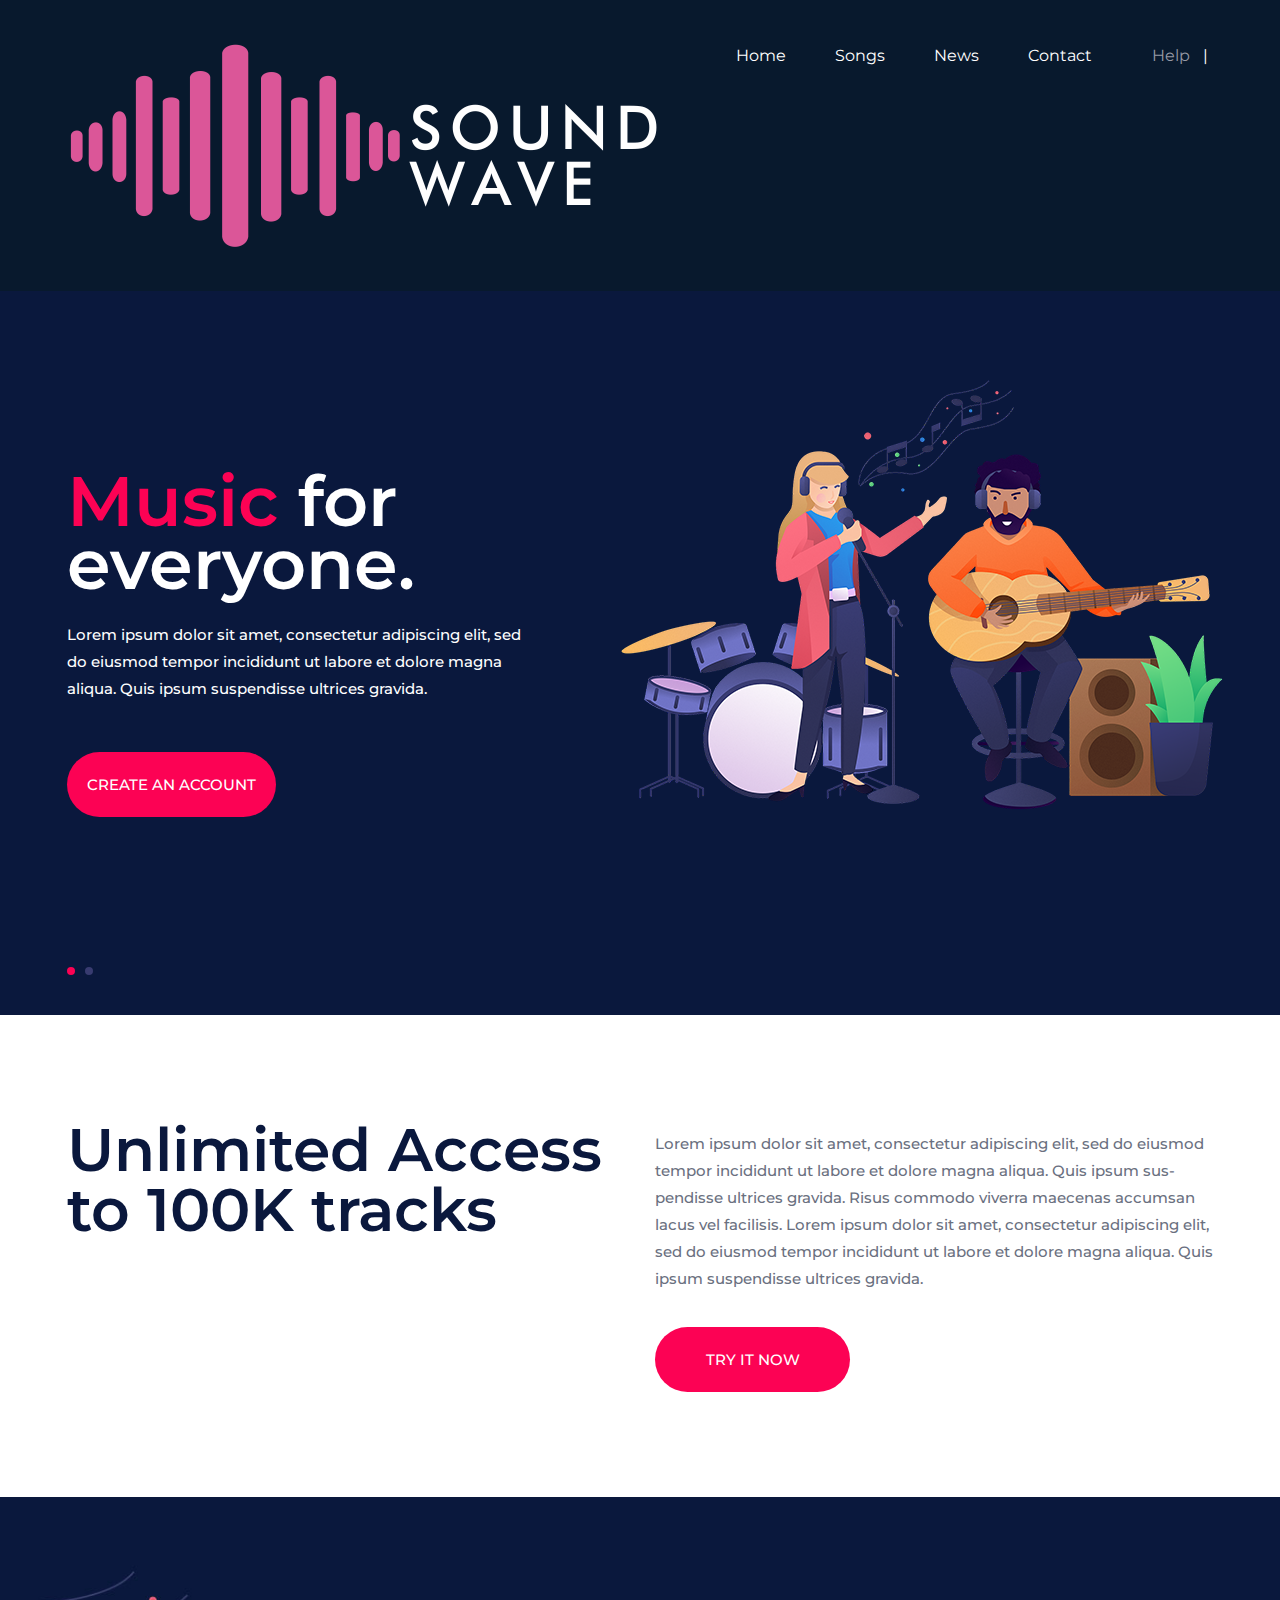
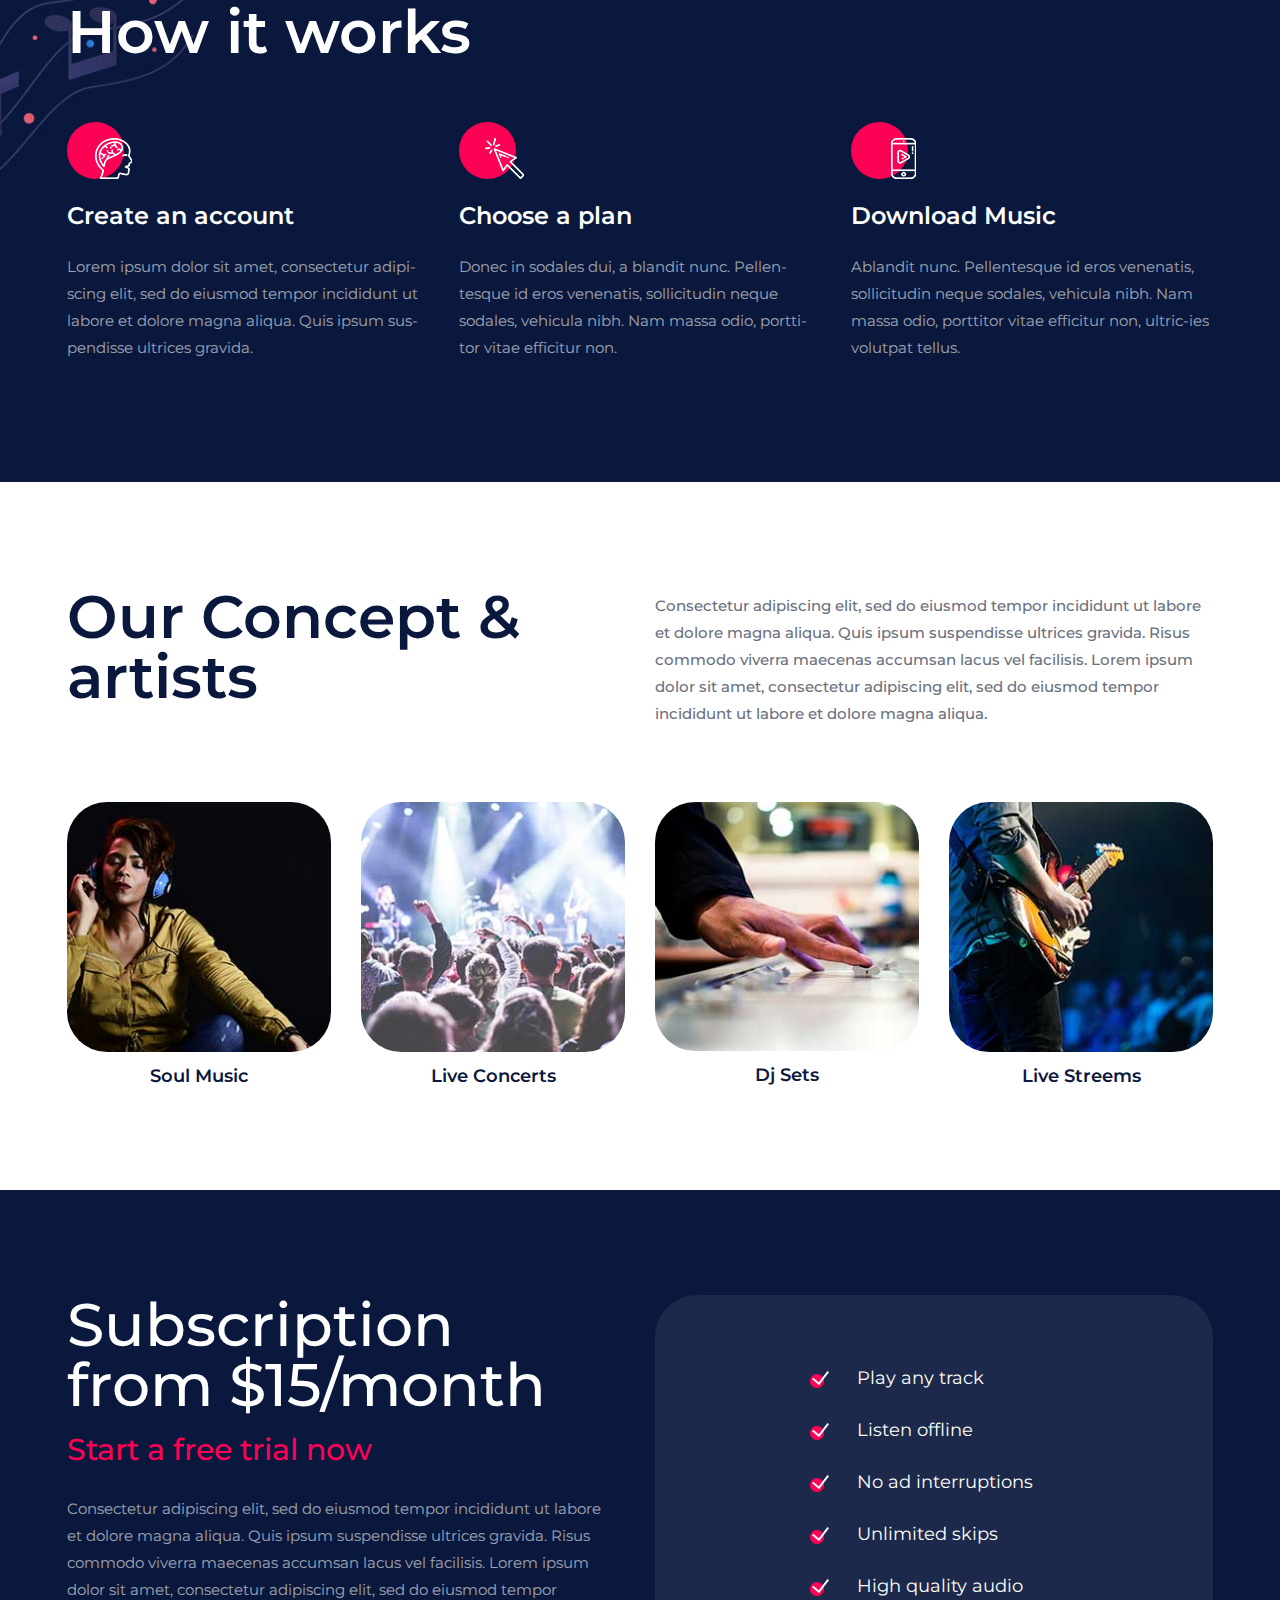
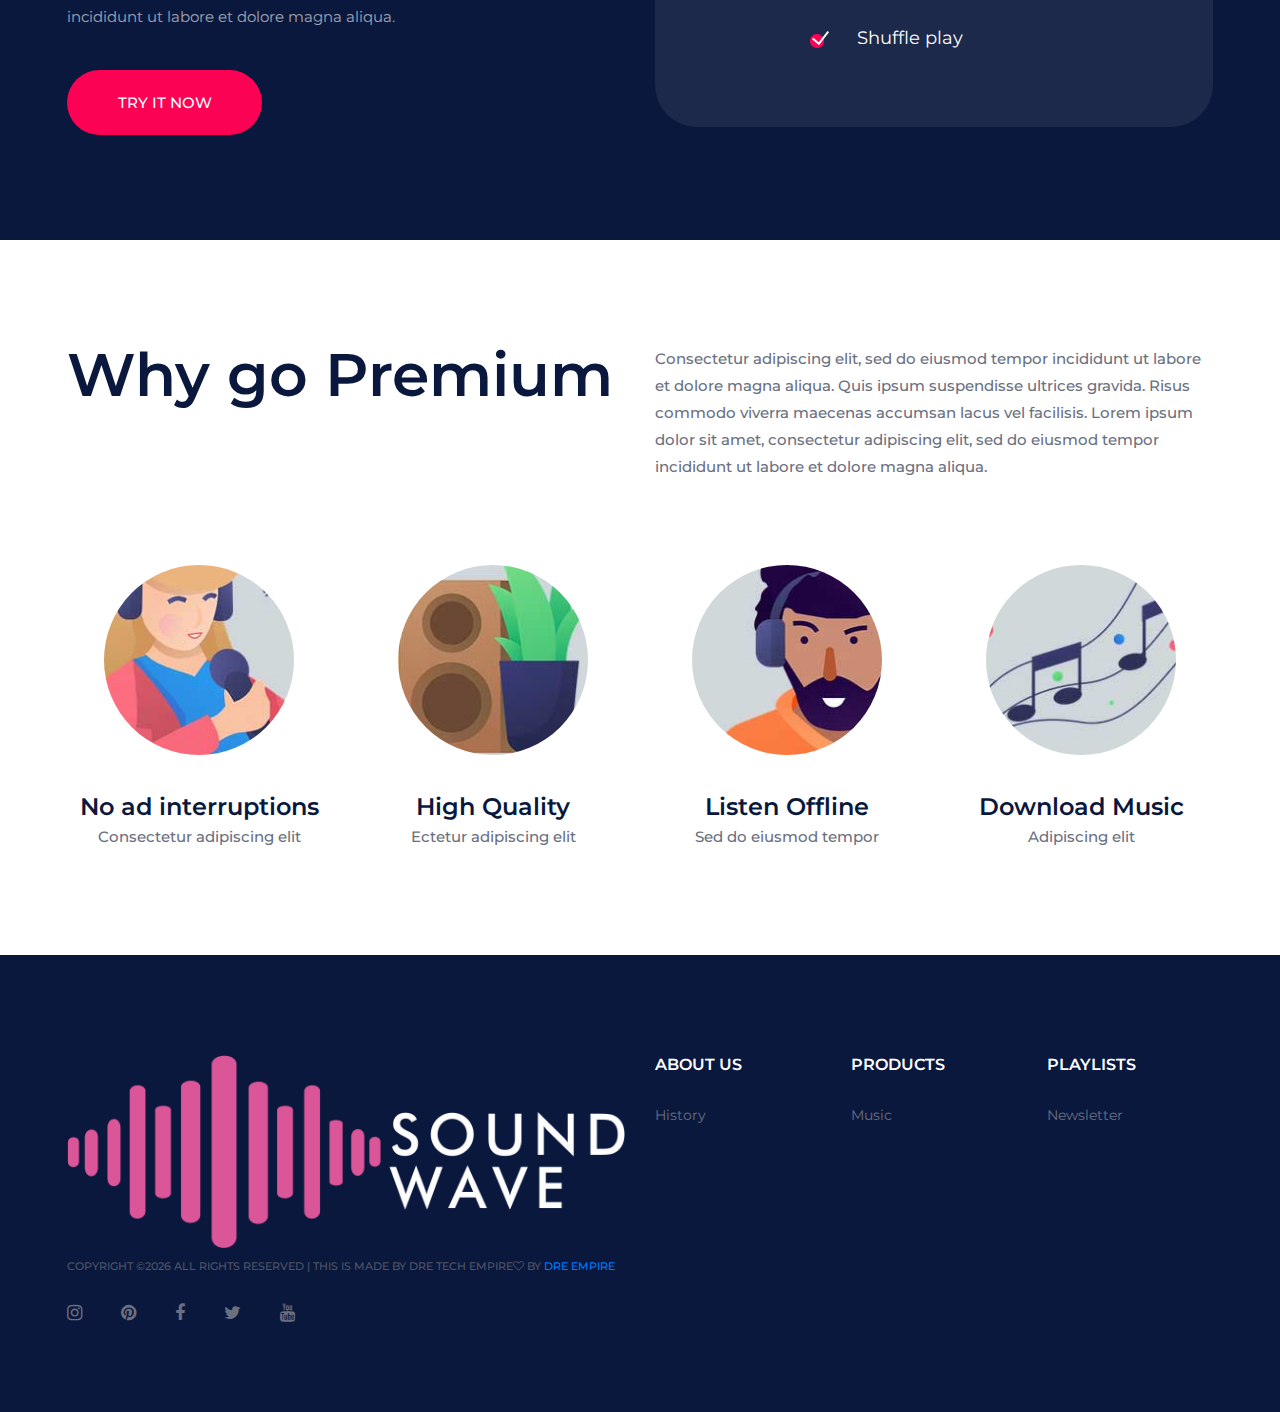
<file: index.html>
<!DOCTYPE html>
<html lang="zxx">
<head>
	<title>Sound Wave</title>
	<meta charset="UTF-8">
	<meta name="description" content="Sound Wave HTML Template">
	<meta name="keywords" content="music, html">
	<meta name="viewport" content="width=device-width, initial-scale=1.0">
	
	<!-- Favicon -->
	<link href="img/favicon.ico" rel="shortcut icon"/>

	<!-- Google font -->
	<link href="https://fonts.googleapis.com/css?family=Montserrat:300,300i,400,400i,500,500i,600,600i,700,700i&display=swap" rel="stylesheet">
 
	<!-- Stylesheets -->
	<link rel="stylesheet" href="css/bootstrap.min.css"/>
	<link rel="stylesheet" href="css/font-awesome.min.css"/>
	<link rel="stylesheet" href="css/owl.carousel.min.css"/>
	<link rel="stylesheet" href="css/slicknav.min.css"/>

	<!-- Main Stylesheets -->
	<link rel="stylesheet" href="css/style.css"/>


	<!--[if lt IE 9]>
		<script src="https://oss.maxcdn.com/html5shiv/3.7.2/html5shiv.min.js"></script>
		<script src="https://oss.maxcdn.com/respond/1.4.2/respond.min.js"></script>
	<![endif]-->

</head>
<body>
	<!-- Page Preloder -->
	<div id="preloder">
		<div class="loader"></div>
	</div>

	<!-- Header section -->
	<header class="header-section clearfix">
		<a href="index.html" class="site-logo">
			<img src="img/logo.png" alt="">
		</a>
		<div class="header-right">
			<a href="#" class="hr-btn">Help</a>
			<span>|</span>
		</div>
		<ul class="main-menu">
			<li><a href="index.html">Home</a></li>
			<li><a href="songs.html">Songs</a></li>
			<li><a href="blog.html">News</a></li>
			<li><a href="contact.html">Contact</a></li>
		</ul>
	</header>
	<!-- Header section end -->

	<!-- Hero section -->
	<section class="hero-section">
		<div class="hero-slider owl-carousel">
			<div class="hs-item">
				<div class="container">
					<div class="row">
						<div class="col-lg-6">
							<div class="hs-text">
								<h2><span>Music</span> for everyone.</h2>
								<p>Lorem ipsum dolor sit amet, consectetur adipiscing elit, sed do eiusmod tempor incididunt ut labore et dolore magna aliqua. Quis ipsum suspendisse ultrices gravida. </p>
								<a href="register.html" class="site-btn">Create an account</a>
							</div>
						</div>
						<div class="col-lg-6">
							<div class="hr-img">
								<img src="img/hero-bg.png" alt="">
							</div>
						</div>
					</div>
				</div>
			</div>
			<div class="hs-item">
				<div class="container">
					<div class="row">
						<div class="col-lg-6">
							<div class="hs-text">
								<h2><span>Listen </span> to new music.</h2>
								<p>Lorem ipsum dolor sit amet, consectetur adipiscing elit, sed do eiusmod tempor incididunt ut labore et dolore magna aliqua. Quis ipsum suspendisse ultrices gravida. </p>
								<a href="login.html" class="site-btn sb-c2">Login</a>
							</div>
						</div>
						<div class="col-lg-6">
							<div class="hr-img">
								<img src="img/hero-bg.png" alt="">
							</div>
						</div>
					</div>
				</div>
			</div>
		</div>
	</section>
	<!-- Hero section end -->

	<!-- Intro section -->
	<section class="intro-section spad">
		<div class="container">
			<div class="row">
				<div class="col-lg-6">
					<div class="section-title">
						<h2>Unlimited Access to 100K tracks</h2>
					</div>
				</div>
				<div class="col-lg-6">
					<p>Lorem ipsum dolor sit amet, consectetur adipiscing elit, sed do eiusmod tempor incididunt ut labore et dolore magna aliqua. Quis ipsum sus-pendisse ultrices gravida. Risus commodo viverra maecenas accumsan lacus vel facilisis. Lorem ipsum dolor sit amet, consectetur adipiscing elit, sed do eiusmod tempor incididunt ut labore et dolore magna aliqua. Quis ipsum suspendisse ultrices gravida.</p>
					<a href="register.html" class="site-btn">Try it now</a>
				</div>
			</div>
		</div>
	</section>
	<!-- Intro section end -->

	<!-- How section -->
	<section class="how-section spad set-bg" data-setbg="img/how-to-bg.jpg">
		<div class="container text-white">
			<div class="section-title">
				<h2>How it works</h2>
			</div>
			<div class="row">
				<div class="col-md-4">
					<div class="how-item">
						<div class="hi-icon">
							<img src="img/icons/brain.png" alt="">
						</div>
						<h4>Create an account</h4>
						<p>Lorem ipsum dolor sit amet, consectetur adipi-scing elit, sed do eiusmod tempor incididunt ut labore et dolore magna aliqua. Quis ipsum sus-pendisse ultrices gravida. </p>
					</div>
				</div>
				<div class="col-md-4">
					<div class="how-item">
						<div class="hi-icon">
							<img src="img/icons/pointer.png" alt="">
						</div>
						<h4>Choose a plan</h4>
						<p>Donec in sodales dui, a blandit nunc. Pellen-tesque id eros venenatis, sollicitudin neque sodales, vehicula nibh. Nam massa odio, portti-tor vitae efficitur non. </p>
					</div>
				</div>
				<div class="col-md-4">
					<div class="how-item">
						<div class="hi-icon">
							<img src="img/icons/smartphone.png" alt="">
						</div>
						<h4>Download Music</h4>
						<p>Ablandit nunc. Pellentesque id eros venenatis, sollicitudin neque sodales, vehicula nibh. Nam massa odio, porttitor vitae efficitur non, ultric-ies volutpat tellus. </p>
					</div>
				</div>
			</div>
		</div>
	</section>
	<!-- How section end -->

	<!-- Concept section -->
	<section class="concept-section spad">
		<div class="container">
			<div class="row">
				<div class="col-lg-6">
					<div class="section-title">
						<h2>Our Concept & artists</h2>
					</div>
				</div>
				<div class="col-lg-6">
					<p>Consectetur adipiscing elit, sed do eiusmod tempor incididunt ut labore et dolore magna aliqua. Quis ipsum suspendisse ultrices gravida. Risus commodo viverra maecenas accumsan lacus vel facilisis. Lorem ipsum dolor sit amet, consectetur adipiscing elit, sed do eiusmod tempor incididunt ut labore et dolore magna aliqua.</p>
				</div>
			</div>
			<div class="row">
				<div class="col-lg-3 col-sm-6">
					<div class="concept-item">
						<img src="img/concept/1.jpg" alt="">
						<h5>Soul Music</h5>
					</div>
				</div>
				<div class="col-lg-3 col-sm-6">
					<div class="concept-item">
						<img src="img/concept/2.jpg" alt="">
						<h5>Live Concerts</h5>
					</div>
				</div>
				<div class="col-lg-3 col-sm-6">
					<div class="concept-item">
						<img src="img/concept/3.jpg" alt="">
						<h5>Dj Sets</h5>
					</div>
				</div>
				<div class="col-lg-3 col-sm-6">
					<div class="concept-item">
						<img src="img/concept/4.jpg" alt="">
						<h5>Live Streems</h5>
					</div>
				</div>
			</div>
		</div>
	</section>
	<!-- Concept section end -->

	<!-- Subscription section -->
	<section class="subscription-section spad">
		<div class="container">
			<div class="row">
				<div class="col-lg-6">
					<div class="sub-text">
						<h2>Subscription from $15/month</h2>
						<h3>Start a free trial now</h3>
						<p>Consectetur adipiscing elit, sed do eiusmod tempor incididunt ut labore et dolore magna aliqua. Quis ipsum suspendisse ultrices gravida. Risus commodo viverra maecenas accumsan lacus vel facilisis. Lorem ipsum dolor sit amet, consectetur adipiscing elit, sed do eiusmod tempor incididunt ut labore et dolore magna aliqua.</p>
						<a href="register.html" class="site-btn">Try it now</a>
					</div>
				</div>
				<div class="col-lg-6">
					<ul class="sub-list">
						<li><img src="img/icons/check-icon.png" alt="">Play any track</li>
						<li><img src="img/icons/check-icon.png" alt="">Listen offline</li>
						<li><img src="img/icons/check-icon.png" alt="">No ad interruptions</li>
						<li><img src="img/icons/check-icon.png" alt="">Unlimited skips</li>
						<li><img src="img/icons/check-icon.png" alt="">High quality audio</li>
						<li><img src="img/icons/check-icon.png" alt="">Shuffle play</li>
					</ul>
				</div>
			</div>
		</div>
	</section>
	<!-- Subscription section end -->

	<!-- Premium section end -->
	<section class="premium-section spad">
		<div class="container">
			<div class="row">
				<div class="col-lg-6">
					<div class="section-title">
						<h2>Why go Premium</h2>
					</div>
				</div>
				<div class="col-lg-6">
					<p>Consectetur adipiscing elit, sed do eiusmod tempor incididunt ut labore et dolore magna aliqua. Quis ipsum suspendisse ultrices gravida. Risus commodo viverra maecenas accumsan lacus vel facilisis. Lorem ipsum dolor sit amet, consectetur adipiscing elit, sed do eiusmod tempor incididunt ut labore et dolore magna aliqua.</p>
				</div>
			</div>
			<div class="row">
				<div class="col-lg-3 col-sm-6">
					<div class="premium-item">
						<img src="img/premium/1.jpg" alt="">
						<h4>No ad interruptions </h4>
						<p>Consectetur adipiscing elit</p>
					</div>
				</div>
				<div class="col-lg-3 col-sm-6">
					<div class="premium-item">
						<img src="img/premium/2.jpg" alt="">
						<h4>High Quality</h4>
						<p>Ectetur adipiscing elit</p>
					</div>
				</div>
				<div class="col-lg-3 col-sm-6">
					<div class="premium-item">
						<img src="img/premium/3.jpg" alt="">
						<h4>Listen Offline</h4>
						<p>Sed do eiusmod tempor </p>
					</div>
				</div>
				<div class="col-lg-3 col-sm-6">
					<div class="premium-item">
						<img src="img/premium/4.jpg" alt="">
						<h4>Download Music</h4>
						<p>Adipiscing elit</p>
					</div>
				</div>
			</div>
		</div>
	</section>
	<!-- Premium section end -->

	<!-- Footer section -->
	<footer class="footer-section">
		<div class="container">
			<div class="row">
				<div class="col-xl-6 col-lg-7 order-lg-2">
					<div class="row">
						<div class="col-sm-4">
							<div class="footer-widget">
								<h2>About us</h2>
								<ul>
									<li><a href="">History</a></li>
								</ul>
							</div>
						</div>
						<div class="col-sm-4">
							<div class="footer-widget">
								<h2>Products</h2>
								<ul>
									<li><a href="">Music</a></li>
								</ul>
							</div>
						</div>
						<div class="col-sm-4">
							<div class="footer-widget">
								<h2>Playlists</h2>
								<ul>
									<li><a href="">Newsletter</a></li>
								</ul>
							</div>
						</div>
					</div>
				</div>
				<div class="col-xl-6 col-lg-5 order-lg-1">
					<img src="img/logo.png" alt="">
					<div class="copyright"><!-- Link back to Colorlib can't be removed. Template is licensed under CC BY 3.0. -->
Copyright &copy;<script>document.write(new Date().getFullYear());</script> All rights reserved | this is made by Dre Tech Empire<i class="fa fa-heart-o" aria-hidden="true"></i> by <a href="#https://colorlib.com" target="_blank">DRE EMPIRE</a>
<!-- Link back to Colorlib can't be removed. Template is licensed under CC BY 3.0. --></div>
					<div class="social-links">
						<a href=""><i class="fa fa-instagram"></i></a>
						<a href=""><i class="fa fa-pinterest"></i></a>
						<a href=""><i class="fa fa-facebook"></i></a>
						<a href=""><i class="fa fa-twitter"></i></a>
						<a href=""><i class="fa fa-youtube"></i></a>
					</div>
				</div>
			</div>
		</div>
	</footer>
	<!-- Footer section end -->
	
	<!--====== Javascripts & Jquery ======-->
	<script src="js/jquery-3.2.1.min.js"></script>
	<script src="js/bootstrap.min.js"></script>
	<script src="js/jquery.slicknav.min.js"></script>
	<script src="js/owl.carousel.min.js"></script>
	<script src="js/mixitup.min.js"></script>
	<script src="js/main.js"></script>

	</body>
</html>
</file>
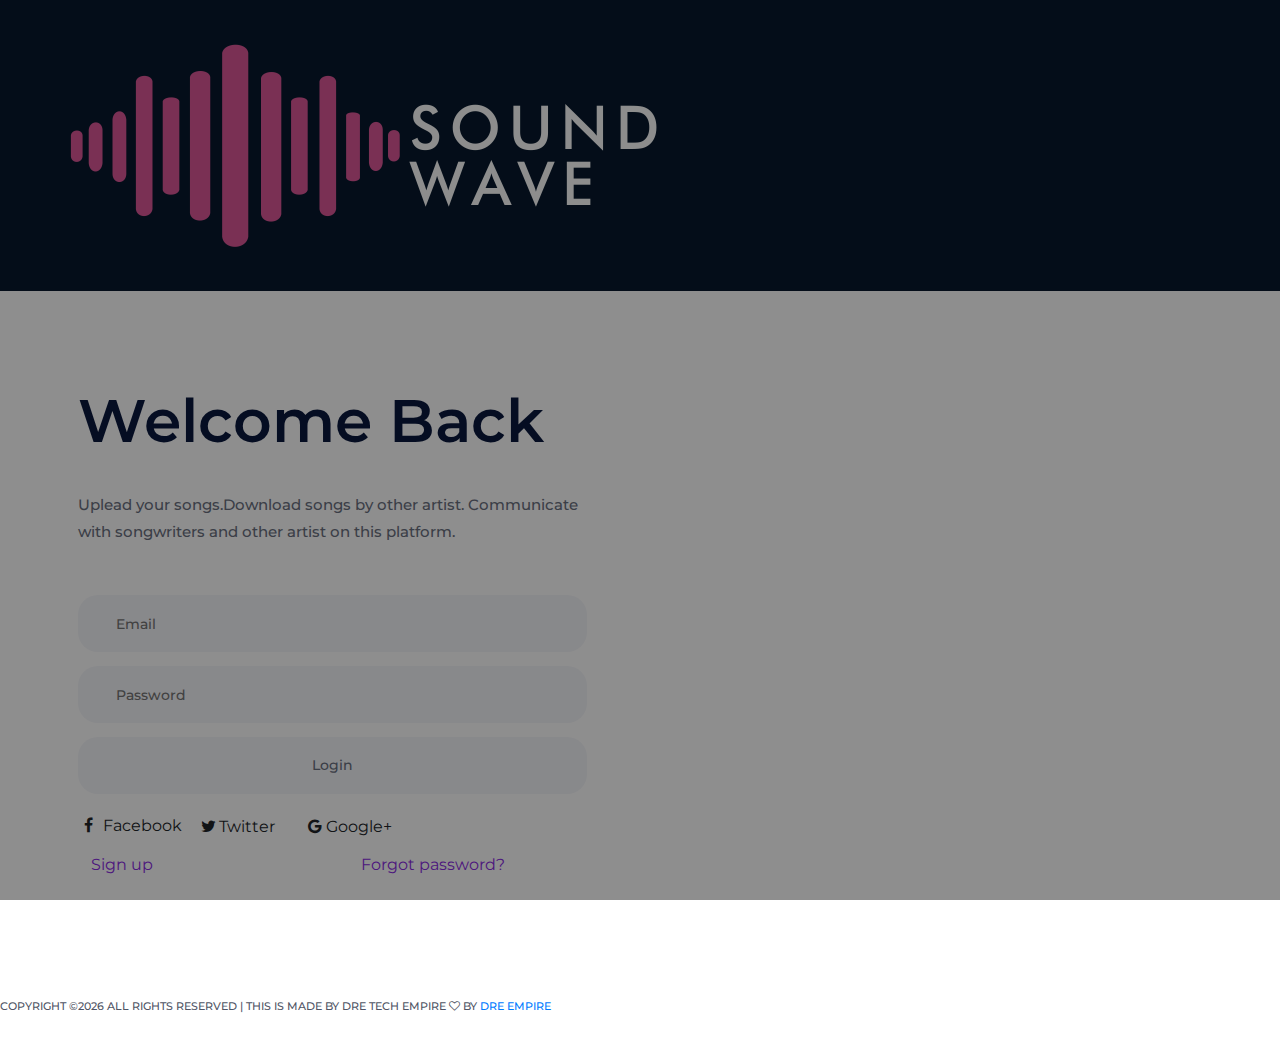
<file: login.html>
<!DOCTYPE html>
<html lang="zxx">
<head>
	<title>Sound Wave</title>
	<meta charset="UTF-8">
	<meta name="description" content="Sound Wave">
	<meta name="keywords" content="music, html">
	<meta name="viewport" content="width=device-width, initial-scale=1.0">
	
	<!-- Favicon -->
	<link href="img/favicon.ico" rel="shortcut icon"/>

	<!-- Google font -->
	<link href="https://fonts.googleapis.com/css?family=Montserrat:300,300i,400,400i,500,500i,600,600i,700,700i&display=swap" rel="stylesheet">
 
	<!-- Stylesheets -->
	<link rel="stylesheet" href="css/bootstrap.min.css"/>
	<link rel="stylesheet" href="css/font-awesome.min.css"/>
	<link rel="stylesheet" href="css/owl.carousel.min.css"/>
	<link rel="stylesheet" href="css/slicknav.min.css"/>

	<!-- Main Stylesheets -->
	<link rel="stylesheet" href="css/style.css"/>


	<!--[if lt IE 9]>
		<script src="https://oss.maxcdn.com/html5shiv/3.7.2/html5shiv.min.js"></script>
		<script src="https://oss.maxcdn.com/respond/1.4.2/respond.min.js"></script>
	<![endif]-->

</head>
<body>
	<!-- Page Preloder -->
	<div id="preloder">
		<div class="loader"></div>
	</div>

	<!-- Header section -->
	<header class="header-section clearfix">
		<a href="index.html" class="site-logo">
			<img src="img/logo.png" alt="">
		</a>
	</header>
	<!-- Header section end -->

	<!-- Contact section -->
				<div class="col-lg-6 p-0">
					<div class="contact-warp">
						<div class="section-title mb-0">
							<h2>Welcome Back</h2>
						</div>
						<p>Uplead your songs.Download songs by other artist. Communicate with songwriters and other artist on this platform.</p>
						<form class="contact-from">
							<input type="text" name="email" placeholder="Email" required>
							<input type="password" name="password" placeholder="Password" required>
							<input type="submit" href="chat.html" value="Login"

							    <a href="#" class="fb btn">
							        <i class="fa fa-facebook fa-fw"></i> Facebook
							    </a>
							    <a href="#" class="twitter btn">
							        <i class="fa fa-twitter fa-fw"></i>Twitter
							    </a>
							    <a href="#" class="google btn">
							        <i class="fa fa-google fa-fw"></i>Google+
							    </a>
						<div class="bottom-container">
							<div class="row">
								<div class="col">
								    <a href="register.html" style="color: blueviolet;" class="btn">Sign up</a>
								</div>
							<div class="col">
								<a href="#" style="color: blueviolet;" class="btn">Forgot password?</a>
							</div>
							</div>
						</div>
					</div>
				</div>
			</form>
		</div>
	</div>
</div>
</div>
</section>
	<!-- Blog section end -->

	<!-- Footer section -->
	<footer>
					<div class="copyright"><!-- Link back to Colorlib can't be removed. Template is licensed under CC BY 3.0. -->
Copyright &copy;<script>document.write(new Date().getFullYear());</script> All rights reserved | This is made by Dre Tech Empire <i class="fa fa-heart-o" aria-hidden="true"></i> by <a href="#https://colorlib.com" target="_blank">DRE EMPIRE</a>
<!-- Link back to Colorlib can't be removed. Template is licensed under CC BY 3.0. --></div>
			        </div>
		        </div>
	</footer>
	<!-- Footer section end -->
	
	<!--====== Javascripts & Jquery ======-->
	<script src="js/jquery-3.2.1.min.js"></script>
	<script src="js/bootstrap.min.js"></script>
	<script src="js/jquery.slicknav.min.js"></script>
	<script src="js/owl.carousel.min.js"></script>
	<script src="js/mixitup.min.js"></script>
	<script src="js/main.js"></script>

	</body>
</html>
</file>
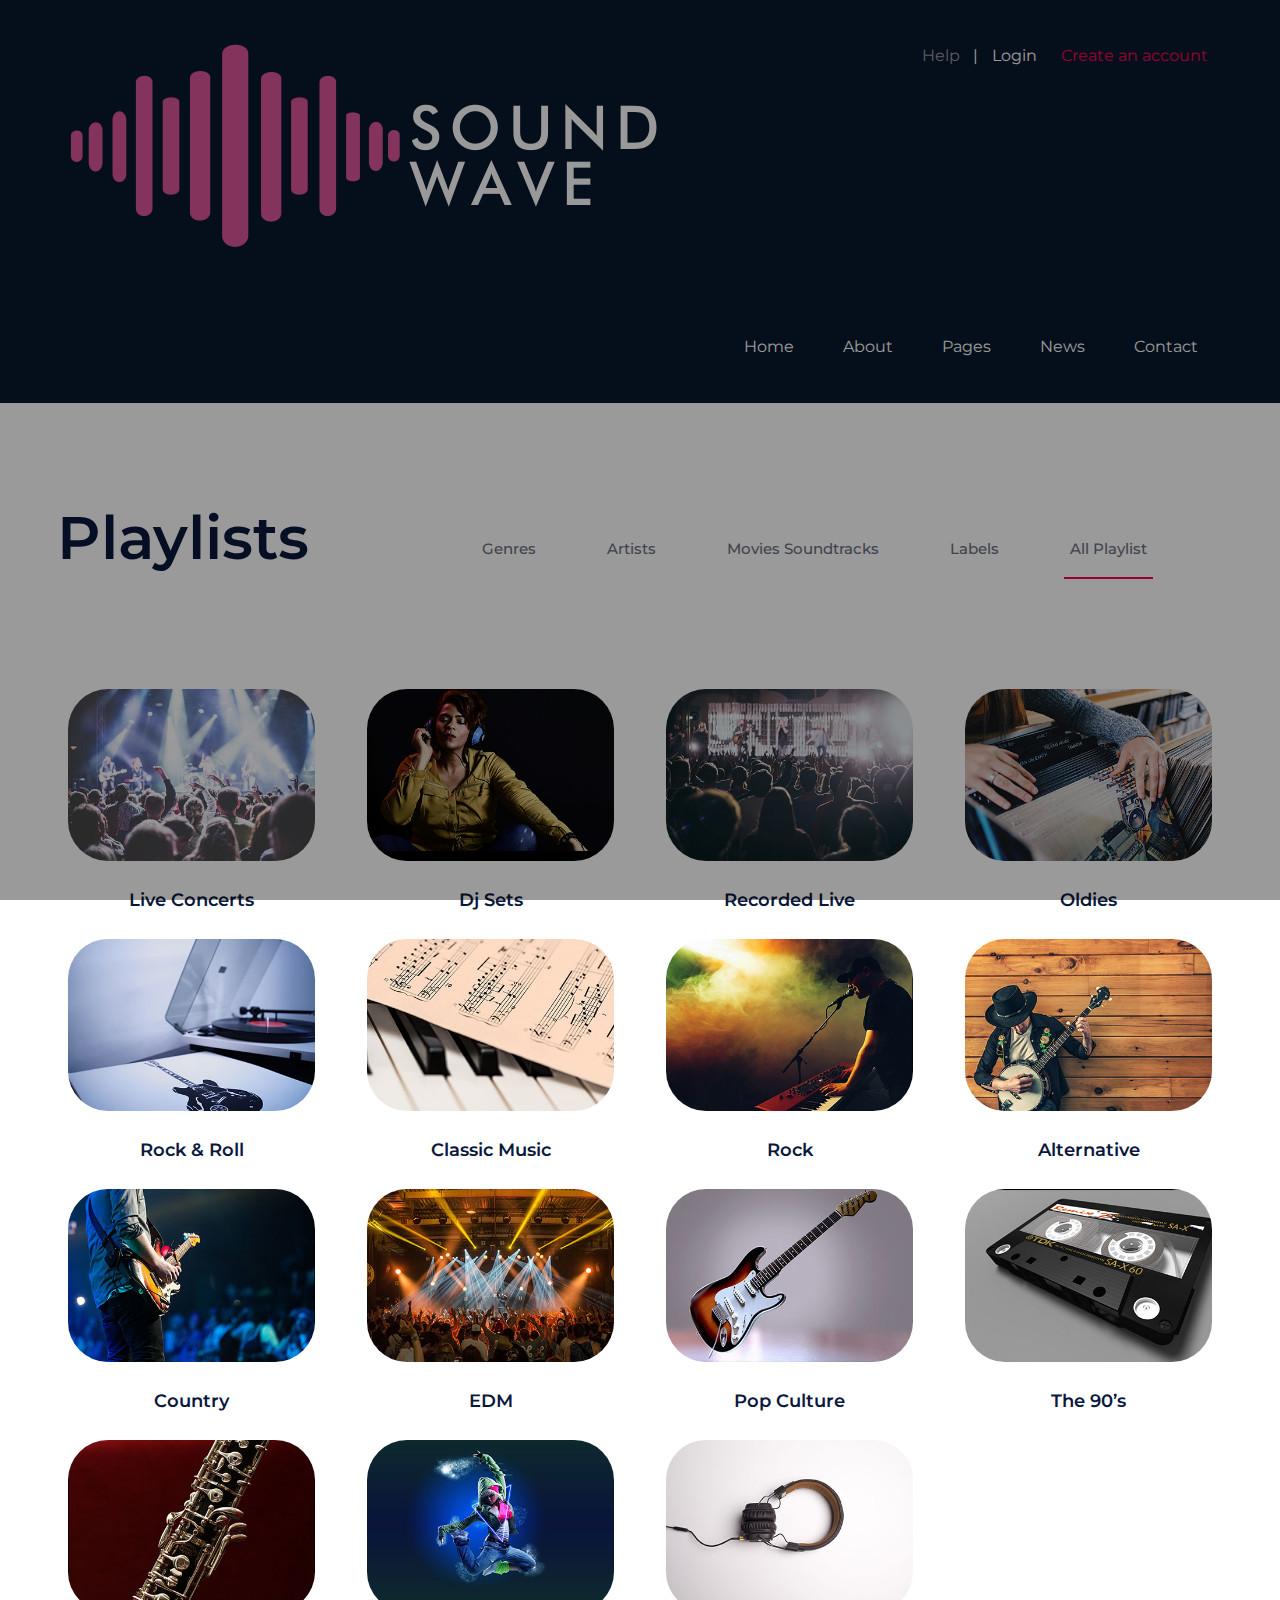
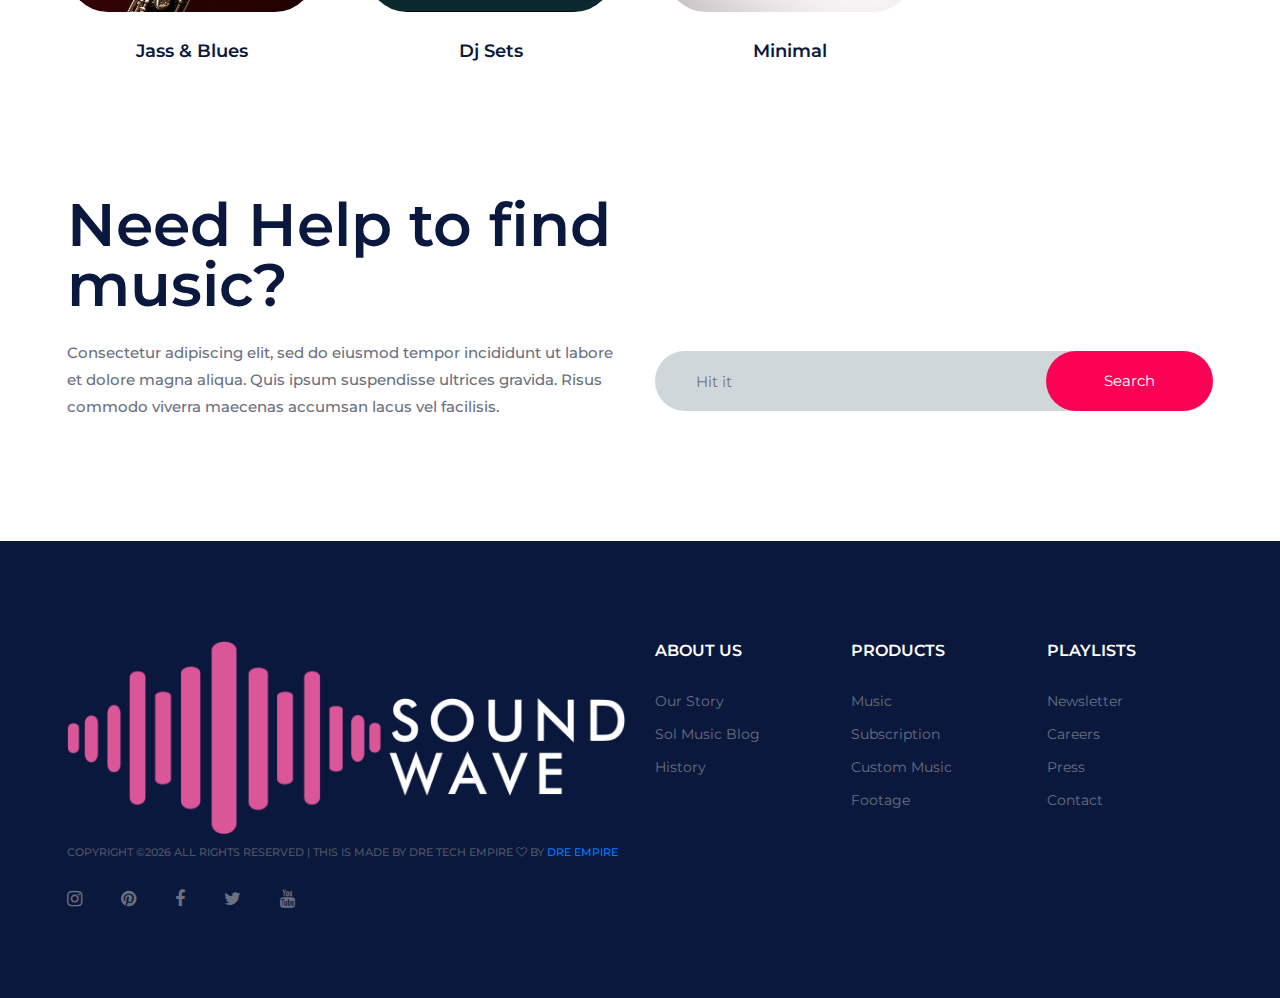
<file: playlist.html>
<!DOCTYPE html>
<html lang="zxx">
<head>
	<title>Sound Wave</title>
	<meta charset="UTF-8">
	<meta name="description" content="Sound Wave">
	<meta name="keywords" content="music, html">
	<meta name="viewport" content="width=device-width, initial-scale=1.0">
	
	<!-- Favicon -->
	<link href="img/favicon.ico" rel="shortcut icon"/>

	<!-- Google font -->
	<link href="https://fonts.googleapis.com/css?family=Montserrat:300,300i,400,400i,500,500i,600,600i,700,700i&display=swap" rel="stylesheet">
 
	<!-- Stylesheets -->
	<link rel="stylesheet" href="css/bootstrap.min.css"/>
	<link rel="stylesheet" href="css/font-awesome.min.css"/>
	<link rel="stylesheet" href="css/owl.carousel.min.css"/>
	<link rel="stylesheet" href="css/slicknav.min.css"/>

	<!-- Main Stylesheets -->
	<link rel="stylesheet" href="css/style.css"/>


	<!--[if lt IE 9]>
		<script src="https://oss.maxcdn.com/html5shiv/3.7.2/html5shiv.min.js"></script>
		<script src="https://oss.maxcdn.com/respond/1.4.2/respond.min.js"></script>
	<![endif]-->

</head>
<body>
	<!-- Page Preloder -->
	<div id="preloder">
		<div class="loader"></div>
	</div>

	<!-- Header section -->
	<header class="header-section clearfix">
		<a href="index.html" class="site-logo">
			<img src="img/logo.png" alt="">
		</a>
		<div class="header-right">
			<a href="#" class="hr-btn">Help</a>
			<span>|</span>
			<div class="user-panel">
				<a href="login.html" class="login">Login</a>
				<a href="register.html" class="register">Create an account</a>
			</div> 
		</div>
		<ul class="main-menu">
			<li><a href="index.html">Home</a></li>
			<li><a href="#">About</a></li>
			<li><a href="#">Pages</a>
				<ul class="sub-menu">
					<li><a href="category.html">Category</a></li>
					<li><a href="playlist.html">Playlist</a></li>
					<li><a href="artist.html">Artist</a></li>
					<li><a href="blog.html">Blog</a></li>
					<li><a href="contact.html">Contact</a></li>
				</ul>
			</li>
			<li><a href="blog.html">News</a></li>
			<li><a href="contact.html">Contact</a></li>
		</ul>
	</header>
	<!-- Header section end -->

	<!-- Playlist section -->
	<section class="playlist-section spad">
		<div class="container-fluid">
			<div class="section-title">
				<h2>Playlists</h2>
			</div>
			<div class="container">
				<ul class="playlist-filter controls">
					<li class="control" data-filter=".genres">Genres</li>
					<li class="control" data-filter=".artists">Artists</li>
					<li class="control" data-filter=".movies">Movies Soundtracks</li>
					<li class="control" data-filter=".labels">Labels</li>
					<li class="control" data-filter="all">All Playlist</li>
				</ul>
			</div>                                              
			<div class="clearfix"></div>
			<div class="row playlist-area">
				<div class="mix col-lg-3 col-md-4 col-sm-6 genres">
					<div class="playlist-item">
						<img src="img/playlist/1.jpg" alt="">
						<h5>Live Concerts</h5>
					</div>
				</div>
				<div class="mix col-lg-3 col-md-4 col-sm-6 artists">
					<div class="playlist-item">
						<img src="img/playlist/2.jpg" alt="">
						<h5>Dj Sets</h5>
					</div>
				</div>
				<div class="mix col-lg-3 col-md-4 col-sm-6 movies">
					<div class="playlist-item">
						<img src="img/playlist/3.jpg" alt="">
						<h5>Recorded Live</h5>
					</div>
				</div>
				<div class="mix col-lg-3 col-md-4 col-sm-6 labels">
					<div class="playlist-item">
						<img src="img/playlist/4.jpg" alt="">
						<h5>Oldies</h5>
					</div>
				</div>
				<div class="mix col-lg-3 col-md-4 col-sm-6 genres">
					<div class="playlist-item">
						<img src="img/playlist/5.jpg" alt="">
						<h5>Rock & Roll</h5>
					</div>
				</div>
				<div class="mix col-lg-3 col-md-4 col-sm-6 artists">
					<div class="playlist-item">
						<img src="img/playlist/6.jpg" alt="">
						<h5>Classic Music</h5>
					</div>
				</div>
				<div class="mix col-lg-3 col-md-4 col-sm-6 movies">
					<div class="playlist-item">
						<img src="img/playlist/7.jpg" alt="">
						<h5>Rock</h5>
					</div>
				</div>
				<div class="mix col-lg-3 col-md-4 col-sm-6 labels">
					<div class="playlist-item">
						<img src="img/playlist/8.jpg" alt="">
						<h5>Alternative</h5>
					</div>
				</div>
				<div class="mix col-lg-3 col-md-4 col-sm-6 genres">
					<div class="playlist-item">
						<img src="img/playlist/9.jpg" alt="">
						<h5>Country</h5>
					</div>
				</div>
				<div class="mix col-lg-3 col-md-4 col-sm-6 artists">
					<div class="playlist-item">
						<img src="img/playlist/10.jpg" alt="">
						<h5>EDM</h5>
					</div>
				</div>
				<div class="mix col-lg-3 col-md-4 col-sm-6 movies">
					<div class="playlist-item">
						<img src="img/playlist/11.jpg" alt="">
						<h5>Pop Culture</h5>
					</div>
				</div>
				<div class="mix col-lg-3 col-md-4 col-sm-6 labels">
					<div class="playlist-item">
						<img src="img/playlist/12.jpg" alt="">
						<h5>The 90’s</h5>
					</div>
				</div>
				<div class="mix col-lg-3 col-md-4 col-sm-6 genres">
					<div class="playlist-item">
						<img src="img/playlist/13.jpg" alt="">
						<h5>Jass & Blues</h5>
					</div>
				</div>
				<div class="mix col-lg-3 col-md-4 col-sm-6 artists">
					<div class="playlist-item">
						<img src="img/playlist/14.jpg" alt="">
						<h5>Dj Sets</h5>
					</div>
				</div>
				<div class="mix col-lg-3 col-md-4 col-sm-6 movies">
					<div class="playlist-item">
						<img src="img/playlist/15.jpg" alt="">
						<h5>Minimal</h5>
					</div>
				</div>
			</div>
		</div>
	</section>
	<!-- Playlist section end -->

	<!-- Help section end -->
	<section class="help-section spad pt-0">
		<div class="container">
			<div class="row">
				<div class="col-lg-6">
					<div class="section-title mb-0 pb-4">
						<h2>Need Help to find music? </h2>
					</div>
					<p>Consectetur adipiscing elit, sed do eiusmod tempor incididunt ut labore et dolore magna aliqua. Quis ipsum suspendisse ultrices gravida. Risus commodo viverra maecenas accumsan lacus vel facilisis. </p>
				</div>
				<div class="col-lg-6">
					<div class="d-flex h-100 align-items-end">
						<form class="search-form">
							<input type="text" placeholder="Hit it">
							<button>Search</button>
						</form>
					</div>
				</div>
			</div>
		</div>
	</section>
	<!-- Help section end -->

	<!-- Footer section -->
	<footer class="footer-section">
		<div class="container">
			<div class="row">
				<div class="col-xl-6 col-lg-7 order-lg-2">
					<div class="row">
						<div class="col-sm-4">
							<div class="footer-widget">
								<h2>About us</h2>
								<ul>
									<li><a href="">Our Story</a></li>
									<li><a href="">Sol Music Blog</a></li>
									<li><a href="">History</a></li>
								</ul>
							</div>
						</div>
						<div class="col-sm-4">
							<div class="footer-widget">
								<h2>Products</h2>
								<ul>
									<li><a href="">Music</a></li>
									<li><a href="">Subscription</a></li>
									<li><a href="">Custom Music</a></li>
									<li><a href="">Footage</a></li>
								</ul>
							</div>
						</div>
						<div class="col-sm-4">
							<div class="footer-widget">
								<h2>Playlists</h2>
								<ul>
									<li><a href="">Newsletter</a></li>
									<li><a href="">Careers</a></li>
									<li><a href="">Press</a></li>
									<li><a href="">Contact</a></li>
								</ul>
							</div>
						</div>
					</div>
				</div>
				<div class="col-xl-6 col-lg-5 order-lg-1">
					<img src="img/logo.png" alt="">
					<div class="copyright"><!-- Link back to Colorlib can't be removed. Template is licensed under CC BY 3.0. -->
Copyright &copy;<script>document.write(new Date().getFullYear());</script> All rights reserved | This is made by Dre Tech Empire <i class="fa fa-heart-o" aria-hidden="true"></i> by <a href="#https://colorlib.com" target="_blank">DRE EMPIRE</a>
<!-- Link back to Colorlib can't be removed. Template is licensed under CC BY 3.0. --></div>
					<div class="social-links">
						<a href=""><i class="fa fa-instagram"></i></a>
						<a href=""><i class="fa fa-pinterest"></i></a>
						<a href=""><i class="fa fa-facebook"></i></a>
						<a href=""><i class="fa fa-twitter"></i></a>
						<a href=""><i class="fa fa-youtube"></i></a>
					</div>
				</div>
			</div>
		</div>
	</footer>
	<!-- Footer section end -->
	
	<!--====== Javascripts & Jquery ======-->
	<script src="js/jquery-3.2.1.min.js"></script>
	<script src="js/bootstrap.min.js"></script>
	<script src="js/jquery.slicknav.min.js"></script>
	<script src="js/owl.carousel.min.js"></script>
	<script src="js/mixitup.min.js"></script>
	<script src="js/main.js"></script>

	</body>
</html>
</file>
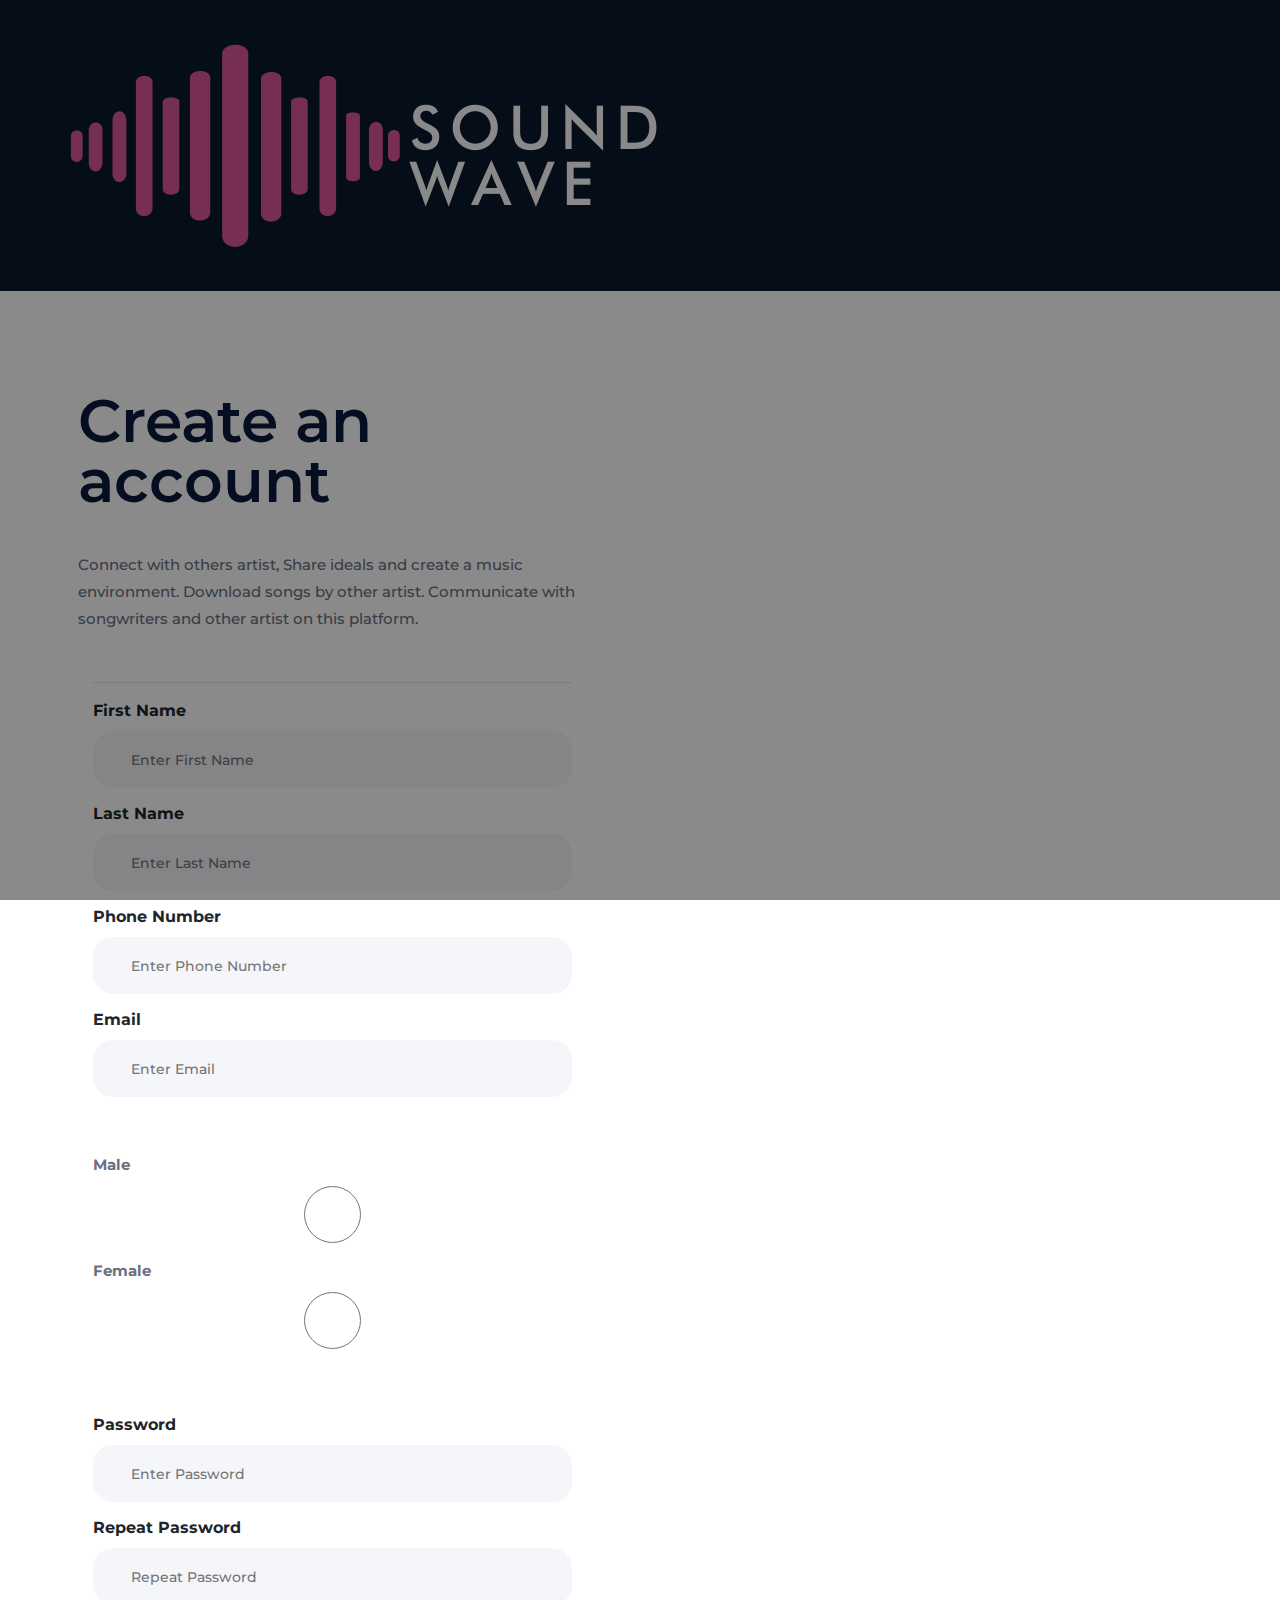
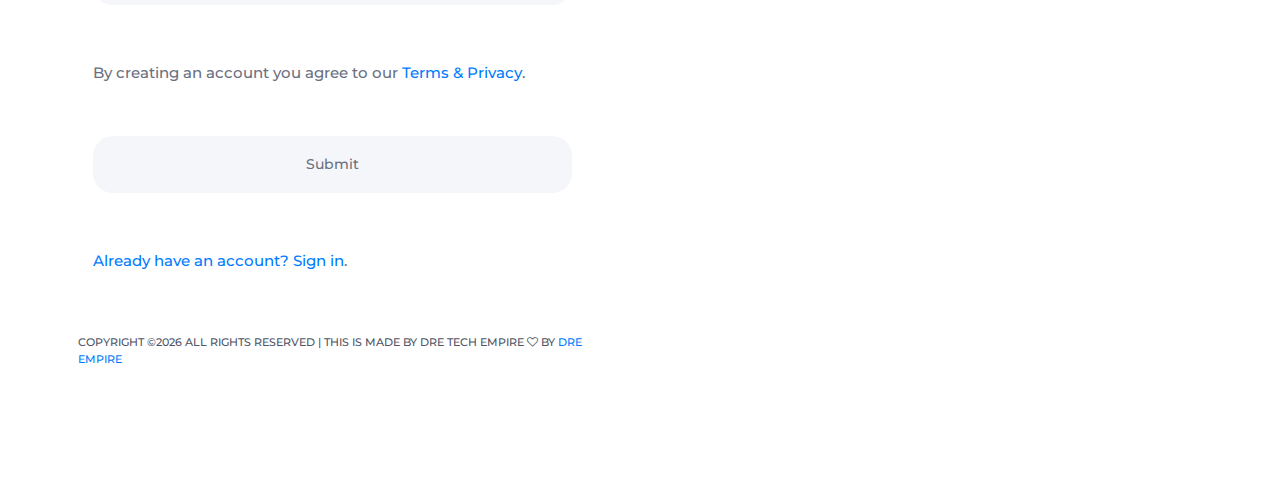
<file: register.html>
<!DOCTYPE html>
<html lang="zxx">
<head>
	<title>Sound Wave</title>
	<meta charset="UTF-8">
	<meta name="description" content="Sound Wave">
	<meta name="keywords" content="music, html">
	<meta name="viewport" content="width=device-width, initial-scale=1.0">
	
	<!-- Favicon -->
	<link href="img/favicon.ico" rel="shortcut icon"/>

	<!-- Google font -->
	<link href="https://fonts.googleapis.com/css?family=Montserrat:300,300i,400,400i,500,500i,600,600i,700,700i&display=swap" rel="stylesheet">
 
	<!-- Stylesheets -->
	<link rel="stylesheet" href="css/bootstrap.min.css"/>
	<link rel="stylesheet" href="css/font-awesome.min.css"/>
	<link rel="stylesheet" href="css/owl.carousel.min.css"/>
	<link rel="stylesheet" href="css/slicknav.min.css"/>

	<!-- Main Stylesheets -->
	<link rel="stylesheet" href="css/style.css"/>


	<!--[if lt IE 9]>
		<script src="https://oss.maxcdn.com/html5shiv/3.7.2/html5shiv.min.js"></script>
		<script src="https://oss.maxcdn.com/respond/1.4.2/respond.min.js"></script>
	<![endif]-->

</head>
<body>
	<!-- Page Preloder -->
	<div id="preloder">
		<div class="loader"></div>
	</div>

	<!-- Header section -->
	<header class="header-section clearfix">
		<a href="index.html" class="site-logo">
			<img src="img/logo.png" alt="">
		</a>
	</header>
	<!-- Header section end -->

	<!-- Contact section -->
				<div class="col-lg-6 p-0">
					<div class="contact-warp">
						<div class="section-title mb-0">
							<h2>Create an account</h2>
						</div>
						<p>Connect with others artist, Share ideals and create a music environment. Download songs by other artist. Communicate with songwriters and other artist on this platform.</p>
						<form class="contact-from">
									<div class="container">
										<hr>
										<label for="first name"><b>First Name</b></label>
								        <input type="text" placeholder="Enter First Name" name="first name" required>
							  
								        <label for="last name"><b>Last Name</b></label>
								        <input type="text" placeholder="Enter Last Name" name="last name" required>
							  
								        <label for="phone number"><b>Phone Number</b></label>
								        <input type="text" placeholder="Enter Phone Number" name="phone number" required>
							  
								        <label for="email"><b>Email</b></label>
								        <input type="text" placeholder="Enter Email" name="email" required>
							  
								  
								        <p><label for="gender-male"><b>Male</b></label>
								        <input type="radio" name="gender-choice" value="choice-1" required>
							  
								        <label for="gender-female"><b>Female</b></label>
								        <input type="radio" name="gender-choice" value="choice-2" required></p>
							  
								        <label for="psw"><b>Password</b></label>
								        <input type="password" placeholder="Enter Password" name="psw" required>
							  
								        <label for="psw-repeat"><b>Repeat Password</b></label>
								        <input type="password" placeholder="Repeat Password" name="psw-repeat" required>
							  
								        <p>By creating an account you agree to our <a href="#">Terms & Privacy</a>.</p>
								        <input type="submit" class="registerbtn"> <a href="#"></input>
								        </div>
							  
								        <div class="container signin">
											<p>Already have an account? <a href="login.html">Sign in</a>.</p>
										</div>
						</form>
</section>
	<!-- Blog section end -->

	<!-- Footer section -->
	<footer>
					<div class="copyright"><!-- Link back to Colorlib can't be removed. Template is licensed under CC BY 3.0. -->
Copyright &copy;<script>document.write(new Date().getFullYear());</script> All rights reserved | This is made by Dre Tech Empire <i class="fa fa-heart-o" aria-hidden="true"></i> by <a href="#https://colorlib.com" target="_blank">DRE EMPIRE</a>
<!-- Link back to Colorlib can't be removed. Template is licensed under CC BY 3.0. --></div>
			        </div>
		        </div>
	</footer>
	<!-- Footer section end -->
	
	<!--====== Javascripts & Jquery ======-->
	<script src="js/jquery-3.2.1.min.js"></script>
	<script src="js/bootstrap.min.js"></script>
	<script src="js/jquery.slicknav.min.js"></script>
	<script src="js/owl.carousel.min.js"></script>
	<script src="js/mixitup.min.js"></script>
	<script src="js/main.js"></script>

	</body>
</html>
</file>
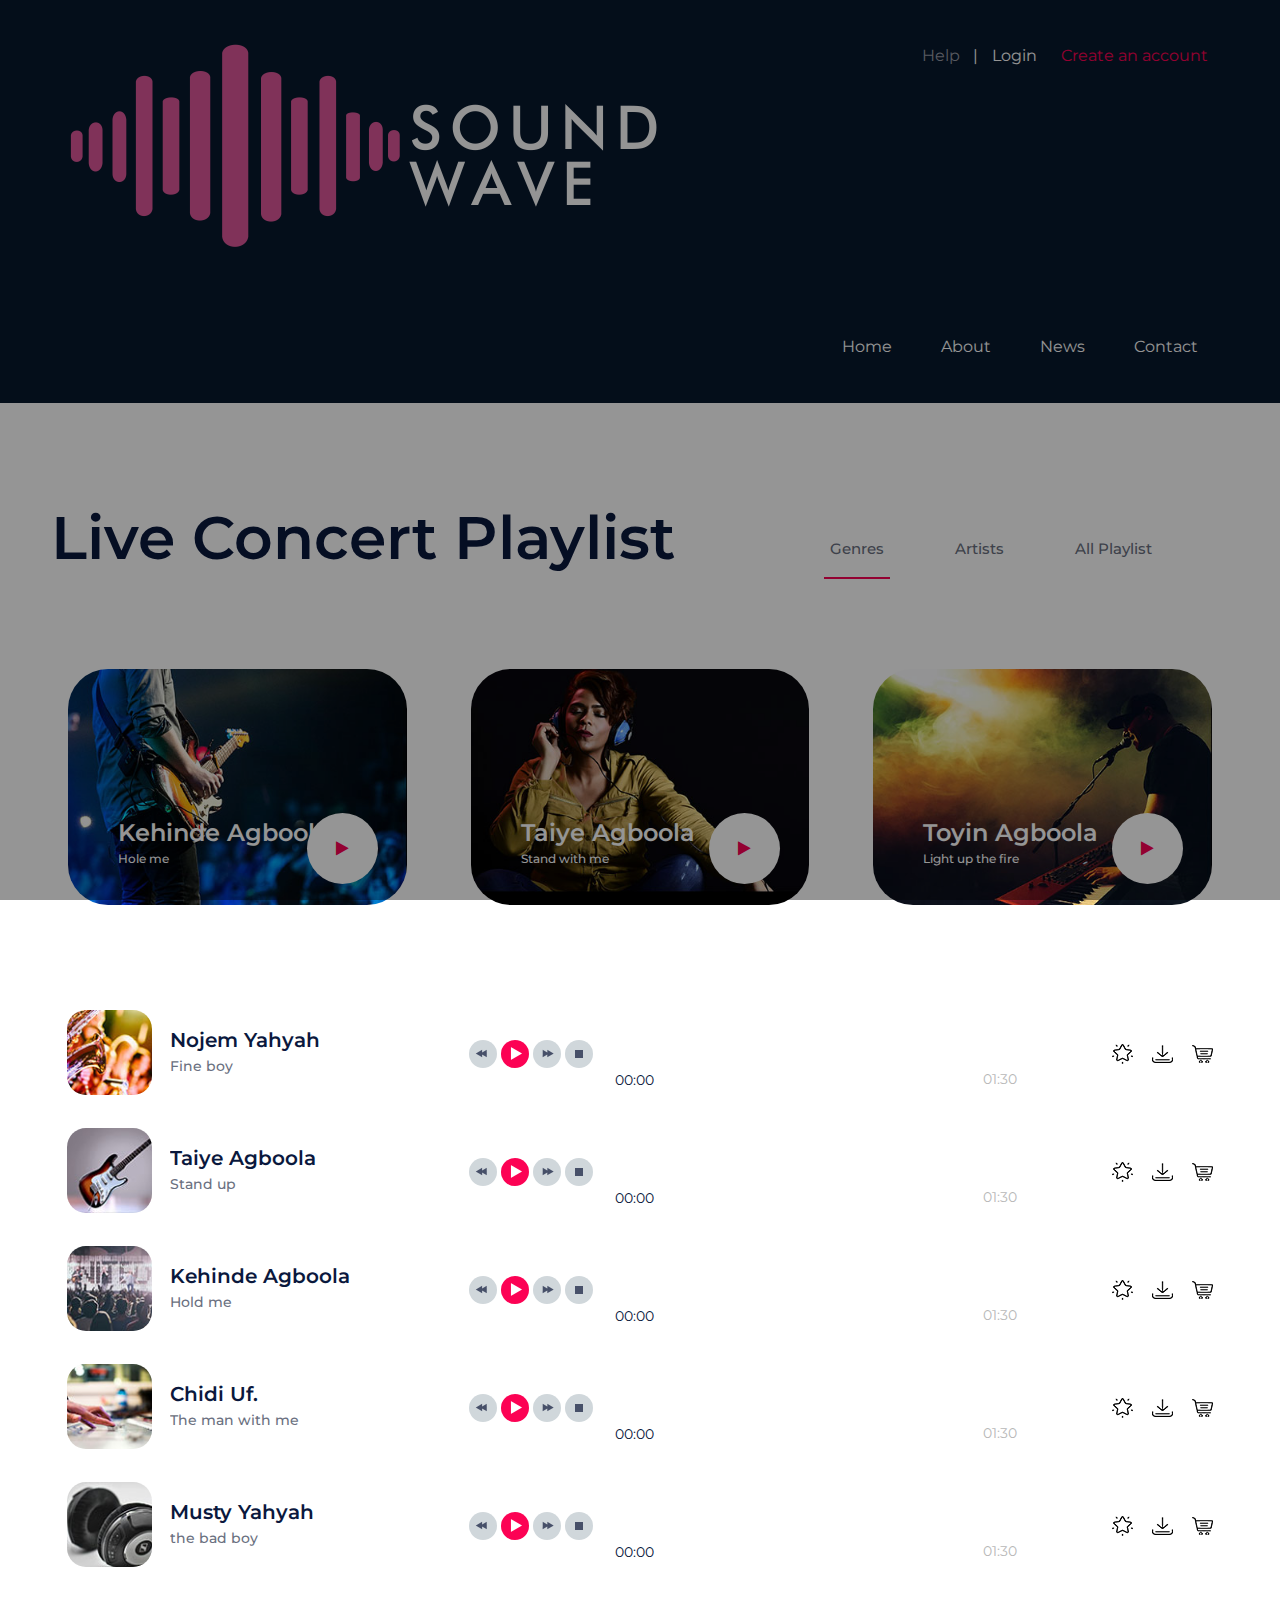
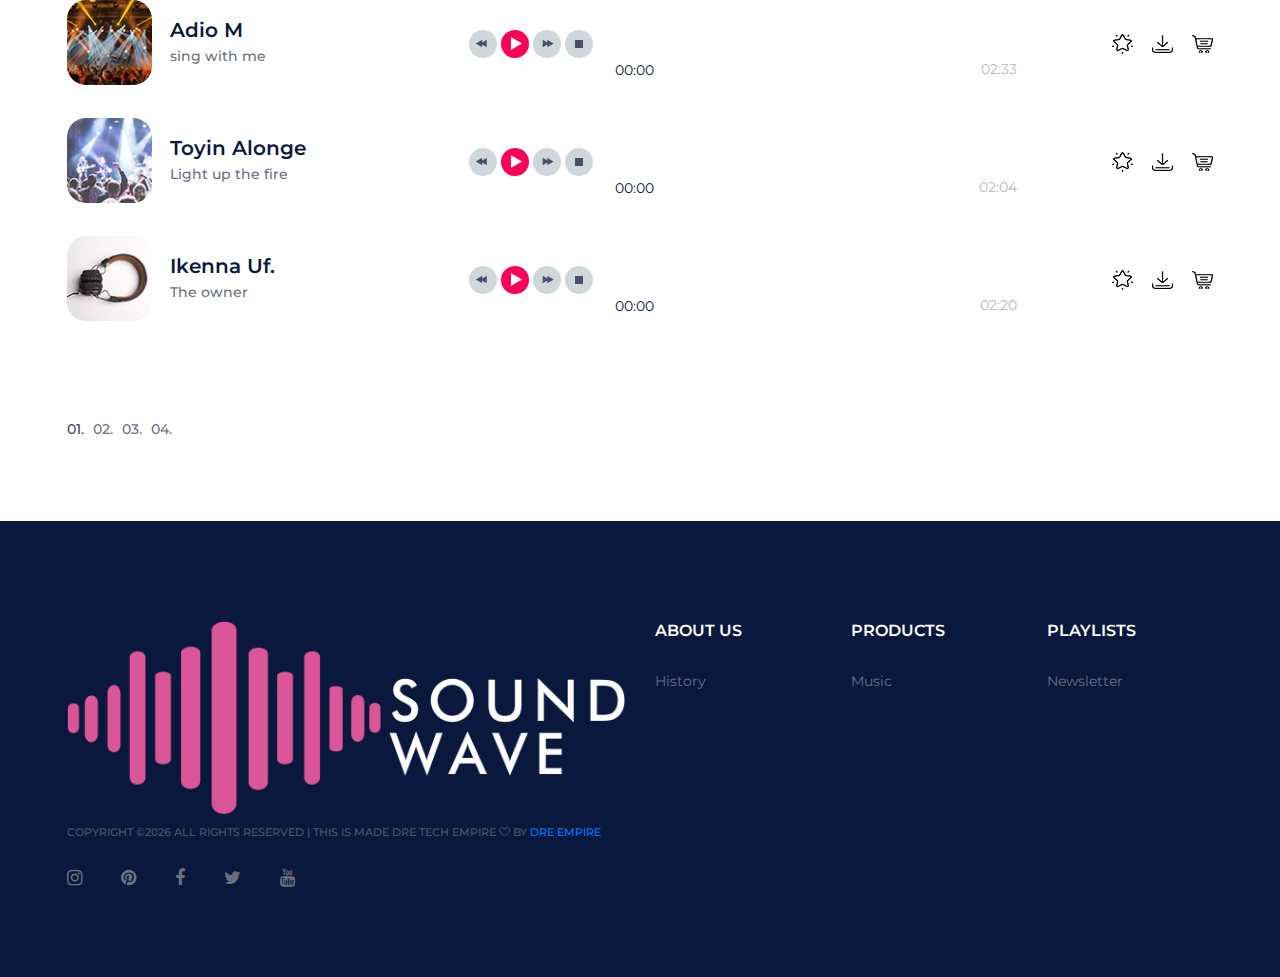
<file: songs.html>
<!DOCTYPE html>
<html lang="zxx">
<head>
	<title>Sound Wave</title>
	<meta charset="UTF-8">
	<meta name="description" content="SolMusic HTML Template">
	<meta name="keywords" content="music, html">
	<meta name="viewport" content="width=device-width, initial-scale=1.0">
	
	<!-- Favicon -->
	<link href="img/favicon.ico" rel="shortcut icon"/>

	<!-- Google font -->
	<link href="https://fonts.googleapis.com/css?family=Montserrat:300,300i,400,400i,500,500i,600,600i,700,700i&display=swap" rel="stylesheet">
 
	<!-- Stylesheets -->
	<link rel="stylesheet" href="css/bootstrap.min.css"/>
	<link rel="stylesheet" href="css/font-awesome.min.css"/>
	<link rel="stylesheet" href="css/owl.carousel.min.css"/>
	<link rel="stylesheet" href="css/slicknav.min.css"/>

	<!-- Main Stylesheets -->
	<link rel="stylesheet" href="css/style.css"/>


	<!--[if lt IE 9]>
		<script src="https://oss.maxcdn.com/html5shiv/3.7.2/html5shiv.min.js"></script>
		<script src="https://oss.maxcdn.com/respond/1.4.2/respond.min.js"></script>
	<![endif]-->

</head>
<body>
	<!-- Page Preloder -->
	<div id="preloder">
		<div class="loader"></div>
	</div>

	<!-- Header section -->
	<header class="header-section clearfix">
		<a href="index.html" class="site-logo">
			<img src="img/logo.png" alt="">
		</a>
		<div class="header-right">
			<a href="#" class="hr-btn">Help</a>
			<span>|</span>
			<div class="user-panel">
				<a href="login.html" class="login">Login</a>
				<a href="register.html" class="register">Create an account</a>
			</div> 
		</div>
		<ul class="main-menu">
			<li><a href="index.html">Home</a></li>
			<li><a href="#">About</a></li>
			<li><a href="blog.html">News</a></li>
			<li><a href="contact.html">Contact</a></li>
		</ul>
	</header>
	<!-- Header section end -->

	<!-- Category section -->
	<section class="category-section spad">
		<div class="container-fluid">
			<div class="section-title">
				<h2>Live Concert Playlist</h2>
			</div>
			<div class="container">
				<div class="category-links">
					<a href="" class="active">Genres</a>
					<a href="artist.html">Artists</a>
					<a href="songs.html">All Playlist</a>
				</div>
			</div>
			<div class="category-items">
				<div class="row">
					<div class="col-md-4">
						<div class="category-item">
							<img src="img/playlist/9.jpg" alt="">
							<div class="ci-text">
								<h4>Kehinde Agboola</h4>
								<p>Hole me</p>
							</div>
							<a href="artist.html" class="ci-link"><i class="fa fa-play"></i></a>
						</div>
					</div>
					<div class="col-md-4">
						<div class="category-item">
							<img src="img/playlist/2.jpg" alt="">
							<div class="ci-text">
								<h4>Taiye Agboola</h4>
								<p>Stand with me</p>
							</div>
							<a href="artist.html" class="ci-link"><i class="fa fa-play"></i></a>
						</div>
					</div>
					<div class="col-md-4">
						<div class="category-item">
							<img src="img/playlist/7.jpg" alt="">
							<div class="ci-text">
								<h4>Toyin Agboola</h4>
								<p>Light up the fire</p>
							</div>
							<a href="artist.html" class="ci-link"><i class="fa fa-play"></i></a>
						</div>
					</div>
				</div>
			</div>
		</div>
	</section>
	<!-- Category section end -->

	<!-- Songs section  -->
	<section class="songs-section">
		<div class="container">
			<!-- song -->
			<div class="song-item">
				<div class="row">
					<div class="col-lg-4">
						<div class="song-info-box">
							<img src="img/songs/1.jpg" alt="">
							<div class="song-info">
								<h4>Nojem Yahyah</h4>
								<p>Fine boy</p>
							</div>
						</div>
					</div>
					<div class="col-lg-6">
						<div class="single_player_container">
							<div class="single_player">
								<div class="jp-jplayer jplayer" data-ancestor=".jp_container_1" data-url="music-files/1.mp3"></div>
								<div class="jp-audio jp_container_1" role="application" aria-label="media player">
									<div class="jp-gui jp-interface">

										<!-- Player Controls -->
										<div class="player_controls_box">
											<button class="jp-prev player_button" tabindex="0"></button>
											<button class="jp-play player_button" tabindex="0"></button>
											<button class="jp-next player_button" tabindex="0"></button>
											<button class="jp-stop player_button" tabindex="0"></button>
										</div>
										<!-- Progress Bar -->
										<div class="player_bars">
											<div class="jp-progress">
												<div class="jp-seek-bar">
													<div>
														<div class="jp-play-bar"><div class="jp-current-time" role="timer" aria-label="time">0:00</div></div>
													</div>
												</div>
											</div>
											<div class="jp-duration ml-auto" role="timer" aria-label="duration">00:00</div>
										</div>
									</div>
									<div class="jp-no-solution">
										<span>Update Required</span>
										To play the media you will need to either update your browser to a recent version or update your <a href="http://get.adobe.com/flashplayer/" target="_blank">Flash plugin</a>
									</div>
								</div>
							</div>
						</div>
					</div>
					<div class="col-lg-2">
						<div class="songs-links">
							<a href=""><img src="img/icons/p-1.png" alt=""></a>
							<a href="music-files/1.mp3" download="fine boy"><img src="img/icons/p-2.png" alt=""></a>
							<a href=""><img src="img/icons/p-3.png" alt=""></a>
						</div>
					</div>
				</div>
			</div>
			<!-- song -->
			<div class="song-item">
				<div class="row">
					<div class="col-lg-4">
						<div class="song-info-box">
							<img src="img/songs/2.jpg" alt="">
							<div class="song-info">
								<h4>Taiye Agboola</h4>
								<p>Stand up</p>
							</div>
						</div>
					</div>
					<div class="col-lg-6">
						<div class="single_player_container">
							<div class="single_player">
								<div class="jp-jplayer jplayer" data-ancestor=".jp_container_2" data-url="music-files/2.mp3"></div>
								<div class="jp-audio jp_container_2" role="application" aria-label="media player">
									<div class="jp-gui jp-interface">

										<!-- Player Controls -->
										<div class="player_controls_box">
											<button class="jp-prev player_button" tabindex="0"></button>
											<button class="jp-play player_button" tabindex="0"></button>
											<button class="jp-next player_button" tabindex="0"></button>
											<button class="jp-stop player_button" tabindex="0"></button>
										</div>

										<!-- Progress Bar -->
										<div class="player_bars">
											
											<div class="jp-progress">
												<div class="jp-seek-bar">
													<div>
														<div class="jp-play-bar"><div class="jp-current-time" role="timer" aria-label="time">0:00</div></div>
													</div>
												</div>
											</div>
											<div class="jp-duration ml-auto" role="timer" aria-label="duration">00:00</div>
										</div>
									</div>
									<div class="jp-no-solution">
										<span>Update Required</span>
										To play the media you will need to either update your browser to a recent version or update your <a href="http://get.adobe.com/flashplayer/" target="_blank">Flash plugin</a>
									</div>
								</div>
							</div>
						</div>
					</div>
					<div class="col-lg-2">
						<div class="songs-links">
							<a href=""><img src="img/icons/p-1.png" alt=""></a>
							<a href="music-files/2.mp3" download="Stand up"><img src="img/icons/p-2.png" alt=""></a>
							<a href=""><img src="img/icons/p-3.png" alt=""></a>
						</div>
					</div>
				</div>
			</div>
			<!-- song -->
			<div class="song-item">
				<div class="row">
					<div class="col-lg-4">
						<div class="song-info-box">
							<img src="img/songs/3.jpg" alt="">
							<div class="song-info">
								<h4>Kehinde Agboola</h4>
								<p>Hold me</p>
							</div>
						</div>
					</div>
					<div class="col-lg-6">
						<div class="single_player_container">
							<div class="single_player">
								<div class="jp-jplayer jplayer" data-ancestor=".jp_container_3" data-url="music-files/3.mp3"></div>
								<div class="jp-audio jp_container_3" role="application" aria-label="media player">
									<div class="jp-gui jp-interface">

										<!-- Player Controls -->
										<div class="player_controls_box">
											<button class="jp-prev player_button" tabindex="0"></button>
											<button class="jp-play player_button" tabindex="0"></button>
											<button class="jp-next player_button" tabindex="0"></button>
											<button class="jp-stop player_button" tabindex="0"></button>
										</div>

										<!-- Progress Bar -->
										<div class="player_bars">
											
											<div class="jp-progress">
												<div class="jp-seek-bar">
													<div>
														<div class="jp-play-bar"><div class="jp-current-time" role="timer" aria-label="time">0:00</div></div>
													</div>
												</div>
											</div>
											<div class="jp-duration ml-auto" role="timer" aria-label="duration">00:00</div>
										</div>
									</div>
									<div class="jp-no-solution">
										<span>Update Required</span>
										To play the media you will need to either update your browser to a recent version or update your <a href="http://get.adobe.com/flashplayer/" target="_blank">Flash plugin</a>
									</div>
								</div>
							</div>
						</div>
					</div>
					<div class="col-lg-2">
						<div class="songs-links">
							<a href=""><img src="img/icons/p-1.png" alt=""></a>
							<a href="music-files/3.mp3" download="Hold me"><img src="img/icons/p-2.png" alt=""></a>
							<a href=""><img src="img/icons/p-3.png" alt=""></a>
						</div>
					</div>
				</div>
			</div>
			<!-- song -->
			<div class="song-item">
				<div class="row">
					<div class="col-lg-4">
						<div class="song-info-box">
							<img src="img/songs/4.jpg" alt="">
							<div class="song-info">
								<h4>Chidi Uf.</h4>
								<p>The man with me</p>
							</div>
						</div>
					</div>
					<div class="col-lg-6">
						<div class="single_player_container">
							<div class="single_player">
								<div class="jp-jplayer jplayer" data-ancestor=".jp_container_4" data-url="music-files/4.mp3"></div>
								<div class="jp-audio jp_container_4" role="application" aria-label="media player">
									<div class="jp-gui jp-interface">

										<!-- Player Controls -->
										<div class="player_controls_box">
											<button class="jp-prev player_button" tabindex="0"></button>
											<button class="jp-play player_button" tabindex="0"></button>
											<button class="jp-next player_button" tabindex="0"></button>
											<button class="jp-stop player_button" tabindex="0"></button>
										</div>

										<!-- Progress Bar -->
										<div class="player_bars">
											
											<div class="jp-progress">
												<div class="jp-seek-bar">
													<div>
														<div class="jp-play-bar"><div class="jp-current-time" role="timer" aria-label="time">0:00</div></div>
													</div>
												</div>
											</div>
											<div class="jp-duration ml-auto" role="timer" aria-label="duration">00:00</div>
										</div>
									</div>
									<div class="jp-no-solution">
										<span>Update Required</span>
										To play the media you will need to either update your browser to a recent version or update your <a href="http://get.adobe.com/flashplayer/" target="_blank">Flash plugin</a>
									</div>
								</div>
							</div>
						</div>
					</div>
					<div class="col-lg-2">
						<div class="songs-links">
							<a href=""><img src="img/icons/p-1.png" alt=""></a>
							<a href="music-files/4.mp3" download="The man with me"><img src="img/icons/p-2.png" alt=""></a>
							<a href=""><img src="img/icons/p-3.png" alt=""></a>
						</div>
					</div>
				</div>
			</div>
			<!-- song -->
			<div class="song-item">
				<div class="row">
					<div class="col-lg-4">
						<div class="song-info-box">
							<img src="img/songs/5.jpg" alt="">
							<div class="song-info">
								<h4>Musty Yahyah</h4>
								<p>the bad boy</p>
							</div>
						</div>
					</div>
					<div class="col-lg-6">
						<div class="single_player_container">
							<div class="single_player">
								<div class="jp-jplayer jplayer" data-ancestor=".jp_container_5" data-url="music-files/5.mp3"></div>
								<div class="jp-audio jp_container_5" role="application" aria-label="media player">
									<div class="jp-gui jp-interface">

										<!-- Player Controls -->
										<div class="player_controls_box">
											<button class="jp-prev player_button" tabindex="0"></button>
											<button class="jp-play player_button" tabindex="0"></button>
											<button class="jp-next player_button" tabindex="0"></button>
											<button class="jp-stop player_button" tabindex="0"></button>
										</div>

										<!-- Progress Bar -->
										<div class="player_bars">
											
											<div class="jp-progress">
												<div class="jp-seek-bar">
													<div>
														<div class="jp-play-bar"><div class="jp-current-time" role="timer" aria-label="time">0:00</div></div>
													</div>
												</div>
											</div>
											<div class="jp-duration ml-auto" role="timer" aria-label="duration">00:00</div>
										</div>
									</div>
									<div class="jp-no-solution">
										<span>Update Required</span>
										To play the media you will need to either update your browser to a recent version or update your <a href="http://get.adobe.com/flashplayer/" target="_blank">Flash plugin</a>
									</div>
								</div>
							</div>
						</div>
					</div>
					<div class="col-lg-2">
						<div class="songs-links">
							<a href=""><img src="img/icons/p-1.png" alt=""></a>
							<a href="music-files/5.mp3" download="The bad boy"><img src="img/icons/p-2.png" alt=""></a>
							<a href=""><img src="img/icons/p-3.png" alt=""></a>
						</div>
					</div>
				</div>
			</div>
			<!-- song -->
			<div class="song-item">
				<div class="row">
					<div class="col-lg-4">
						<div class="song-info-box">
							<img src="img/songs/6.jpg" alt="">
							<div class="song-info">
								<h4>Adio M</h4>
								<p>sing with me</p>
							</div>
						</div>
					</div>
					<div class="col-lg-6">
						<div class="single_player_container">
							<div class="single_player">
								<div class="jp-jplayer jplayer" data-ancestor=".jp_container_6" data-url="music-files/6.mp3"></div>
								<div class="jp-audio jp_container_6" role="application" aria-label="media player">
									<div class="jp-gui jp-interface">

										<!-- Player Controls -->
										<div class="player_controls_box">
											<button class="jp-prev player_button" tabindex="0"></button>
											<button class="jp-play player_button" tabindex="0"></button>
											<button class="jp-next player_button" tabindex="0"></button>
											<button class="jp-stop player_button" tabindex="0"></button>
										</div>

										<!-- Progress Bar -->
										<div class="player_bars">
											
											<div class="jp-progress">
												<div class="jp-seek-bar">
													<div>
														<div class="jp-play-bar"><div class="jp-current-time" role="timer" aria-label="time">0:00</div></div>
													</div>
												</div>
											</div>
											<div class="jp-duration ml-auto" role="timer" aria-label="duration">00:00</div>
										</div>
									</div>
									<div class="jp-no-solution">
										<span>Update Required</span>
										To play the media you will need to either update your browser to a recent version or update your <a href="http://get.adobe.com/flashplayer/" target="_blank">Flash plugin</a>
									</div>
								</div>
							</div>
						</div>
					</div>
					<div class="col-lg-2">
						<div class="songs-links">
							<a href=""><img src="img/icons/p-1.png" alt=""></a>
							<a href="music-files/6.mp3" download="Sing with me"><img src="img/icons/p-2.png" alt=""></a>
							<a href=""><img src="img/icons/p-3.png" alt=""></a>
						</div>
					</div>
				</div>
			</div>
			<!-- song -->
			<div class="song-item">
				<div class="row">
					<div class="col-lg-4">
						<div class="song-info-box">
							<img src="img/songs/7.jpg" alt="">
							<div class="song-info">
								<h4>Toyin Alonge</h4>
								<p>Light up the fire</p>
							</div>
						</div>
					</div>
					<div class="col-lg-6">
						<div class="single_player_container">
							<div class="single_player">
								<div class="jp-jplayer jplayer" data-ancestor=".jp_container_7" data-url="music-files/7.mp3"></div>
								<div class="jp-audio jp_container_7" role="application" aria-label="media player">
									<div class="jp-gui jp-interface">

										<!-- Player Controls -->
										<div class="player_controls_box">
											<button class="jp-prev player_button" tabindex="0"></button>
											<button class="jp-play player_button" tabindex="0"></button>
											<button class="jp-next player_button" tabindex="0"></button>
											<button class="jp-stop player_button" tabindex="0"></button>
										</div>

										<!-- Progress Bar -->
										<div class="player_bars">
											
											<div class="jp-progress">
												<div class="jp-seek-bar">
													<div>
														<div class="jp-play-bar"><div class="jp-current-time" role="timer" aria-label="time">0:00</div></div>
													</div>
												</div>
											</div>
											<div class="jp-duration ml-auto" role="timer" aria-label="duration">00:00</div>
										</div>
									</div>
									<div class="jp-no-solution">
										<span>Update Required</span>
										To play the media you will need to either update your browser to a recent version or update your <a href="http://get.adobe.com/flashplayer/" target="_blank">Flash plugin</a>
									</div>
								</div>
							</div>
						</div>
					</div>
					<div class="col-lg-2">
						<div class="songs-links">
							<a href=""><img src="img/icons/p-1.png" alt=""></a>
							<a href="music-files/7.mp3" download="Light up the fire"><img src="img/icons/p-2.png" alt=""></a>
							<a href=""><img src="img/icons/p-3.png" alt=""></a>
						</div>
					</div>
				</div>
			</div>
			<!-- song -->
			<div class="song-item">
				<div class="row">
					<div class="col-lg-4">
						<div class="song-info-box">
							<img src="img/songs/8.jpg" alt="">
							<div class="song-info">
								<h4>Ikenna Uf.</h4>
								<p>The owner</p>
							</div>
						</div>
					</div>
					<div class="col-lg-6">
						<div class="single_player_container">
							<div class="single_player">
								<div class="jp-jplayer jplayer" data-ancestor=".jp_container_8" data-url="music-files/8.mp3"></div>
								<div class="jp-audio jp_container_8" role="application" aria-label="media player">
									<div class="jp-gui jp-interface">

										<!-- Player Controls -->
										<div class="player_controls_box">
											<button class="jp-prev player_button" tabindex="0"></button>
											<button class="jp-play player_button" tabindex="0"></button>
											<button class="jp-next player_button" tabindex="0"></button>
											<button class="jp-stop player_button" tabindex="0"></button>
										</div>

										<!-- Progress Bar -->
										<div class="player_bars">
											
											<div class="jp-progress">
												<div class="jp-seek-bar">
													<div>
														<div class="jp-play-bar"><div class="jp-current-time" role="timer" aria-label="time">0:00</div></div>
													</div>
												</div>
											</div>
											<div class="jp-duration ml-auto" role="timer" aria-label="duration">00:00</div>
										</div>
									</div>
									<div class="jp-no-solution">
										<span>Update Required</span>
										To play the media you will need to either update your browser to a recent version or update your <a href="http://get.adobe.com/flashplayer/" target="_blank">Flash plugin</a>
									</div>
								</div>
							</div>
						</div>
					</div>
					<div class="col-lg-2">
						<div class="songs-links">
							<a href=""><img src="img/icons/p-1.png" alt=""></a>
							<a href="music-files/8.mp3" download="The owner"><img src="img/icons/p-2.png" alt=""></a>
							<a href=""><img src="img/icons/p-3.png" alt=""></a>
						</div>
					</div>
				</div>
			</div>
			<div class="site-pagination pt-5 mt-5">
				<a href="#" class="active">01.</a>
				<a href="#">02.</a>
				<a href="#">03.</a>
				<a href="#">04.</a>
			</div>
		</div>
	</section>
	<!-- Songs section end -->

	<!-- Footer section -->
	<footer class="footer-section">
		<div class="container">
			<div class="row">
				<div class="col-xl-6 col-lg-7 order-lg-2">
					<div class="row">
						<div class="col-sm-4">
							<div class="footer-widget">
								<h2>About us</h2>
								<ul>
									<li><a href="">History</a></li>
								</ul>
							</div>
						</div>
						<div class="col-sm-4">
							<div class="footer-widget">
								<h2>Products</h2>
								<ul>
									<li><a href="">Music</a></li>
								</ul>
							</div>
						</div>
						<div class="col-sm-4">
							<div class="footer-widget">
								<h2>Playlists</h2>
								<ul>
									<li><a href="">Newsletter</a></li>
								</ul>
							</div>
						</div>
					</div>
				</div>
				<div class="col-xl-6 col-lg-5 order-lg-1">
					<img src="img/logo.png" alt="">
					<div class="copyright"><!-- Link back to Colorlib can't be removed. Template is licensed under CC BY 3.0. -->
Copyright &copy;<script>document.write(new Date().getFullYear());</script> All rights reserved | This is made Dre Tech Empire <i class="fa fa-heart-o" aria-hidden="true"></i> by <a href="#https://colorlib.com" target="_blank">DRE EMPIRE</a>
<!-- Link back to Colorlib can't be removed. Template is licensed under CC BY 3.0. --></div>
					<div class="social-links">
						<a href=""><i class="fa fa-instagram"></i></a>
						<a href=""><i class="fa fa-pinterest"></i></a>
						<a href=""><i class="fa fa-facebook"></i></a>
						<a href=""><i class="fa fa-twitter"></i></a>
						<a href=""><i class="fa fa-youtube"></i></a>
					</div>
				</div>
			</div>
		</div>
	</footer>
	<!-- Footer section end -->
	
	<!--====== Javascripts & Jquery ======-->
	<script src="js/jquery-3.2.1.min.js"></script>
	<script src="js/bootstrap.min.js"></script>
	<script src="js/jquery.slicknav.min.js"></script>
	<script src="js/owl.carousel.min.js"></script>
	<script src="js/mixitup.min.js"></script>
	<script src="js/main.js"></script>

	<!-- Audio Player and Initialization -->
	<script src="js/jquery.jplayer.min.js"></script>
	<script src="js/jplayerInit.js"></script>

	</body>
</html>
</file>
<file: css/style.css>
/*=================================
-----------------------------------
  Sound Wave
  Version: 1.0
 ---------------------------------
 =================================*/



/*----------------------------------------*/
/* Template default CSS
/*----------------------------------------*/

html,
body {
	height: 100%;
	font-family: "Montserrat", sans-serif;
	-webkit-font-smoothing: antialiased;
	-font-smoothing: antialiased;
}

h1,
h2,
h3,
h4,
h5,
h6 {
	margin: 0;
	color: #0a183d;
	font-weight: 600;
	line-height: 1;
}

h1 {
	font-size: 70px;
}

h2 {
	font-size: 36px;
}

h3 {
	font-size: 30px;
}

h4 {
	font-size: 24px;
}

h5 {
	font-size: 18px;
}

h6 {
	font-size: 16px;
}

p {
	font-size: 15px;
	color: #6a7080;
	line-height: 1.8;
	font-weight: 500;
}

img {
	max-width: 100%;
}

input:focus,
select:focus,
button:focus,
textarea:focus {
	outline: none;
}

a:hover,
a:focus {
	text-decoration: none;
	outline: none;
}

ul,
ol {
	padding: 0;
	margin: 0;
}

/*---------------------
Helper CSS
 -----------------------*/

.section-title {
	margin-bottom: 60px;
}

.section-title h2 {
	font-size: 60px;
}

.set-bg {
	background-repeat: no-repeat;
	background-size: cover;
	background-position: top center;
}

.spad {
	padding-top: 105px;
	padding-bottom: 105px;
}

.text-white h1,
.text-white h2,
.text-white h3,
.text-white h4,
.text-white h5,
.text-white h6,
.text-white p,
.text-white span,
.text-white li,
.text-white a {
	color: #fff;
}

/*---------------------
Commom elements
 -----------------------*/

/* buttons */

.site-btn {
	display: inline-block;
	border: none;
	font-size: 15px;
	font-weight: 500;
	min-width: 195px;
	padding: 23px 20px;
	border-radius: 50px;
	text-transform: uppercase;
	background: #fc0254;
	color: #fff;
	line-height: normal;
	cursor: pointer;
	text-align: center;
}

.site-btn:hover {
	color: #fff;
}

.site-btn.sb-c2 {
	background: #383b70;
}

/* Preloder */

#preloder {
	position: fixed;
	width: 100%;
	height: 100%;
	top: 0;
	left: 0;
	z-index: 999999;
	background: #000;
}

.loader {
	width: 40px;
	height: 40px;
	position: absolute;
	top: 50%;
	left: 50%;
	margin-top: -13px;
	margin-left: -13px;
	border-radius: 60px;
	animation: loader 0.8s linear infinite;
	-webkit-animation: loader 0.8s linear infinite;
}

@keyframes loader {
	0% {
		-webkit-transform: rotate(0deg);
		transform: rotate(0deg);
		border: 4px solid #f44336;
		border-left-color: transparent;
	}
	50% {
		-webkit-transform: rotate(180deg);
		transform: rotate(180deg);
		border: 4px solid #673ab7;
		border-left-color: transparent;
	}
	100% {
		-webkit-transform: rotate(360deg);
		transform: rotate(360deg);
		border: 4px solid #f44336;
		border-left-color: transparent;
	}
}

@-webkit-keyframes loader {
	0% {
		-webkit-transform: rotate(0deg);
		border: 4px solid #f44336;
		border-left-color: transparent;
	}
	50% {
		-webkit-transform: rotate(180deg);
		border: 4px solid #673ab7;
		border-left-color: transparent;
	}
	100% {
		-webkit-transform: rotate(360deg);
		border: 4px solid #f44336;
		border-left-color: transparent;
	}
}

/*------------------
Header section
 ---------------------*/

.header-section {
	padding-left: 55px;
	padding-right: 72px;
	background: #08192d;
}

.site-logo {
	display: inline-block;
	padding: 0;
	padding: 44px 15px;
}

.header-right {
	float: right;
	padding: 44px 0;
	margin-left: 130px;
}

.header-right .hr-btn {
	display: inline-block;
	color: #979aa5;
}

.header-right .user-panel {
	display: inline-block;
}

.header-right .user-panel a {
	font-size: 16px;
	color: #ffffff;
	margin: 0 10px;
}

.header-right .user-panel .register {
	color: #fc0254;
	margin-right: 0;
}

.header-right span {
	color: #fff;
	display: inline-block;
	padding-left: 9px;
}

.main-menu {
	list-style: none;
	float: right;
}

.main-menu li {
	display: inline-block;
	position: relative;
}

.main-menu li a {
	display: block;
	font-size: 16px;
	color: #ffffff;
	padding: 44px 10px;
	margin-left: 60px;
}

.main-menu li a:hover {
	color: #fc0254;
}

.main-menu li:first-child a {
	margin-left: 0;
}

.main-menu li:hover .sub-menu {
	visibility: visible;
	opacity: 1;
	margin-top: 0;
}

.main-menu .sub-menu {
	position: absolute;
	list-style: none;
	width: 220px;
	left: 60px;
	top: 100%;
	padding: 20px 0;
	visibility: hidden;
	opacity: 0;
	margin-top: 50px;
	background: #fff;
	z-index: 99;
	-webkit-transition: all 0.4s;
	transition: all 0.4s;
	-webkit-box-shadow: 2px 7px 20px rgba(0, 0, 0, 0.05);
	box-shadow: 2px 7px 20px rgba(0, 0, 0, 0.05);
}

.main-menu .sub-menu li {
	display: block;
}

.main-menu .sub-menu li a {
	display: block;
	color: #000;
	margin-left: 0;
	padding: 5px 20px;
}

.main-menu .sub-menu li a:hover {
	color: #fc0254;
}

.slicknav_menu {
	display: none;
}

/*------------------
Hero section
 ---------------------*/

.hero-section {
	overflow: hidden;
}

.hs-item {
	height: 724px;
	padding-bottom: 90px;
	display: -webkit-box;
	display: -ms-flexbox;
	display: flex;
	-webkit-box-align: center;
	-ms-flex-align: center;
	align-items: center;
	background: #0a183d;
}

.hs-item h2 {
	color: #fff;
	font-size: 70px;
	margin-bottom: 25px;
	line-height: 0.9;
	position: relative;
	top: 50px;
	opacity: 0;
}

.hs-item h2 span {
	color: #fc0254;
}

.hs-item p {
	color: #ffffff;
	opacity: 0.6;
	margin-bottom: 50px;
	position: relative;
	top: 50px;
	opacity: 0;
}

.hs-item .site-btn {
	position: relative;
	top: 50px;
	margin-bottom: 20px;
	opacity: 0;
}

.hs-item .sb-c2 {
	margin-left: 8px;
}

.hs-item .hs-text {
	padding-top: 90px;
	max-width: 475px;
}

.hr-img img {
	min-width: 602px;
	position: relative;
	left: -34px;
	top: 50px;
	opacity: 0;
}

.owl-item.active .hs-item img,
.owl-item.active .hs-item h2,
.owl-item.active .hs-item p,
.owl-item.active .hs-item .site-btn,
.owl-item.active .hs-item .site-btn.sb-c2 {
	top: 0;
	opacity: 1;
}

.owl-item.active .hs-item img {
	-webkit-transition: all 0.5s ease 0.2s;
	transition: all 0.5s ease 0.2s;
}

.owl-item.active .hs-item h2 {
	-webkit-transition: all 0.5s ease 0.4s;
	transition: all 0.5s ease 0.4s;
}

.owl-item.active .hs-item p {
	-webkit-transition: all 0.5s ease 0.6s;
	transition: all 0.5s ease 0.6s;
}

.owl-item.active .hs-item .site-btn {
	-webkit-transition: all 0.5s ease 0.8s;
	transition: all 0.5s ease 0.8s;
}

.owl-item.active .hs-item .site-btn.sb-c2 {
	-webkit-transition: all 0.5s ease 1s;
	transition: all 0.5s ease 1s;
}

.hero-slider .owl-dots {
	position: absolute;
	bottom: 33px;
	left: calc(50% - 588px);
	max-width: 1176px;
	width: 100%;
	padding-left: 15px;
}

.hero-slider .owl-dots .owl-dot {
	width: 8px;
	height: 8px;
	border-radius: 50%;
	background: #383b70;
	margin-right: 10px;
}

.hero-slider .owl-dots .owl-dot.active {
	background: #fc0254;
}

/* ----------------
Intro section
 -------------------*/

.intro-section p {
	margin-bottom: 35px;
	padding-top: 10px;
}

/* ----------------
How section
 -------------------*/

.how-section {
	background-color: #0a183d;
}

.how-item .hi-icon {
	position: relative;
	width: 57px;
	height: 57px;
	border-radius: 50%;
	background: #fc0254;
	margin-bottom: 25px;
}

.how-item .hi-icon img {
	position: absolute;
	right: -8px;
	bottom: 0;
}

.how-item h4 {
	margin-bottom: 25px;
}

.how-item p {
	font-weight: 400;
	opacity: 0.6;
}

/* ----------------
Concept section
 -------------------*/

.concept-section p {
	padding-top: 5px;
}

.concept-item {
	text-align: center;
	padding-top: 35px;
}

.concept-item img {
	border-radius: 40px;
	margin-bottom: 15px;
}

/* --------------------
Subscription section
 -----------------------*/

.subscription-section {
	background: #0a183d;
}

.sub-text {
	padding-right: 15px;
}

.sub-text h2 {
	color: #fff;
	font-size: 60px;
	margin-bottom: 20px;
	font-weight: 500;
}

.sub-text h3 {
	color: #fc0254;
	margin-bottom: 30px;
	font-weight: 500;
}

.sub-text p {
	color: #fff;
	font-weight: 400;
	opacity: 0.6;
	margin-bottom: 40px;
}

.sub-list {
	list-style: none;
	background: #1c294a;
	padding: 70px 15px 50px 155px;
	border-radius: 42px;
}

.sub-list li {
	color: #ffffff;
	font-size: 18px;
	margin-bottom: 25px;
}

.sub-list li img {
	padding-right: 28px;
}

/* ----------------
Premium section 
 -------------------*/

.premium-section p {
	margin-bottom: 50px;
}

.premium-item {
	text-align: center;
	padding-top: 35px;
}

.premium-item img {
	width: 190px;
	height: 190px;
	border-radius: 50%;
	margin-bottom: 40px;
}

.premium-item h4 {
	margin-bottom: 4px;
}

.premium-item p {
	margin-bottom: 0;
}

/* ----------------
Responsive
 -------------------*/

.footer-section {
	background: #0a183d;
	padding: 100px 0 85px;
}

.footer-widget {
	padding-top: 2px;
}

.footer-widget h2 {
	font-size: 16px;
	color: #fff;
	text-transform: uppercase;
	margin-bottom: 30px;
}

.footer-widget ul {
	list-style: none;
}

.footer-widget ul li a {
	display: inline-block;
	color: #6a7080;
	font-size: 14px;
	margin-bottom: 10px;
}

.copyright {
	font-size: 11px;
	text-transform: uppercase;
	font-weight: 500;
	color: #505565;
	padding: 10px 0 25px;
}

.social-links a {
	display: inline-block;
	color: #6a7080;
	font-size: 18px;
	margin-right: 35px;
}

/* ----------------
Other pages
 -------------------*/

/* ----------------
Playlist page
 -------------------*/

.playlist-section {
	padding: 105px 42px;
}

.playlist-section .section-title {
	float: left;
}

.playlist-filter {
	text-align: right;
	padding-top: 20px;
	margin-bottom: 100px;
}

.playlist-filter li {
	display: inline-block;
	font-size: 15px;
	font-weight: 500;
	color: #6a7080;
	padding: 10px 6px 16px;
	margin-right: 55px;
	margin-bottom: 10px;
	border-bottom: 2px solid transparent;
	cursor: pointer;
}

.playlist-filter li.mixitup-control-active {
	border-bottom: 2px solid #fc0254;
}

.playlist-item {
	text-align: center;
	padding: 0 11px;
	margin-bottom: 30px;
}

.playlist-item img {
	min-width: 100%;
	border-radius: 40px;
	margin-bottom: 30px;
}

.search-form {
	position: relative;
	width: 100%;
	margin-bottom: 25px;
}

.search-form input {
	width: 100%;
	height: 60px;
	padding-left: 41px;
	padding-right: 175px;
	border: none;
	border-radius: 80px;
	font-size: 15px;
	background: #d0d7db;
}

.search-form button {
	position: absolute;
	height: 60px;
	min-width: 167px;
	right: 0;
	top: 0;
	border: none;
	border-radius: 80px;
	color: #fff;
	font-size: 15px;
	background: #fc0254;
}

/* ----------------
Blog page
 -------------------*/

.blog-item {
	margin-bottom: 90px;
}

.blog-item img {
	margin-bottom: 36px;
}

.blog-item .blog-date {
	font-size: 12px;
	font-weight: 600;
	color: #fc0254;
	margin-bottom: 24px;
}

.blog-item h3 {
	margin-bottom: 5px;
}

.blog-item .blog-meta {
	font-size: 12px;
	color: #e9e9e9;
	font-weight: 500;
	margin-bottom: 20px;
}

.blog-item .blog-meta a {
	color: #c3c4c9;
}

.blog-item p {
	font-size: 14px;
	margin-bottom: 0;
	line-height: 1.8;
}

.site-pagination a {
	color: #6a7080;
	font-size: 14px;
	display: inline-block;
	margin-right: 5px;
	font-weight: 500;
}

.site-pagination a:hover,
.site-pagination a.active {
	color: #3c455f;
}

/* ----------------
Contact page
 -------------------*/

.map {
	height: 100%;
	background: #ddd;
}

.map iframe {
	position: absolute;
	width: 100%;
	height: 100%;
	left: 0;
	top: 0;
}

.contact-warp {
	padding: 100px 53px 104px 78px;
}

.contact-warp p {
	padding-top: 40px;
	margin-bottom: 50px;
}

.contact-warp ul {
	margin-bottom: 90px;
	list-style: none;
}

.contact-warp ul li {
	font-size: 14px;
	color: #0a183d;
	font-size: 14px;
	margin-bottom: 15px;
	font-weight: 500;
}

.contact-from input,
.contact-from textarea {
	width: 100%;
	height: 57px;
	padding: 0 38px;
	border: none;
	border-radius: 20px;
	font-size: 14px;
	font-weight: 500;
	margin-bottom: 14px;
	color: #6a7080;
	background: #f5f6fa;
}

.contact-from textarea {
	resize: none;
	padding: 24px 38px 10px;
	height: 177px;
	margin-bottom: 57px;
}

/* ----------------
Category page
 -------------------*/

.category-section {
	padding: 105px 36px;
}

.category-section .section-title {
	float: left;
}

.category-links {
	text-align: right;
	padding-top: 20px;
	margin-bottom: 80px;
}

.category-links a {
	display: inline-block;
	font-size: 15px;
	font-weight: 500;
	color: #6a7080;
	padding: 10px 6px 16px;
	margin-right: 55px;
	margin-bottom: 10px;
	border-bottom: 2px solid transparent;
	cursor: pointer;
}

.category-links a.active {
	border-bottom: 2px solid #fc0254;
}

.category-item {
	position: relative;
	margin: 0 17px;
}

.category-item img {
	min-width: 100%;
	border-radius: 40px;
}

.category-item .ci-text {
	position: absolute;
	bottom: 35px;
	left: 50px;
}

.category-item .ci-text h4 {
	color: #fff;
	margin-bottom: 3px;
}

.category-item .ci-text p {
	color: #fff;
	margin-bottom: 0;
	font-size: 12px;
}

.category-item .ci-link {
	position: absolute;
	display: -webkit-box;
	display: -ms-flexbox;
	display: flex;
	-webkit-box-align: center;
	-ms-flex-align: center;
	align-items: center;
	-webkit-box-pack: center;
	-ms-flex-pack: center;
	justify-content: center;
	width: 71px;
	height: 71px;
	right: 29px;
	bottom: 21px;
	color: #fc0254;
	font-size: 16px;
	text-align: center;
	border-radius: 50%;
	background: #fff;
}

.songs-section {
	padding-bottom: 80px;
}

.song-item {
	margin-bottom: 33px;
}

.song-info-box img {
	float: left;
	width: 85px;
	height: 85px;
	border-radius: 19px;
	margin-right: 18px;
}

.song-info-box .song-info {
	overflow: hidden;
	padding-top: 20px;
}

.song-info-box .song-info h4 {
	font-size: 20px;
	margin-bottom: 4px;
}

.song-info-box .song-info p {
	font-size: 14px;
	margin-bottom: 0;
}

.songs-links {
	text-align: right;
	padding-top: 26px;
}

.songs-links a {
	display: inline-block;
	margin-left: 15px;
	padding-top: 5px;
}

.single_player_container {
	margin-top: 30px;
	padding-left: 10px;
}

.single_player_container .jp-interface {
	display: -webkit-box;
	display: -ms-flexbox;
	display: flex;
}

.player_bars {
	width: calc(100% - 145px);
	position: relative;
	padding-top: 8px;
}

.player_controls_box {
	width: 145px;
}

.player_controls>button:not(:last-of-type) {
	margin-right: 4px;
}

.player_button {
	position: relative;
	width: 28px;
	height: 28px;
	background: #d0d7db;
	border: none;
	border-radius: 50%;
	outline: none !important;
	cursor: pointer;
	-webkit-box-flex: 0;
	-ms-flex: 0 0 auto;
	flex: 0 0 auto;
}

.player_button::after {
	display: block;
	position: absolute;
}

.jp-play {
	background: #fc0254;
}

.jp-play:after {
	left: 9px;
	top: 3px;
	width: 11px;
	height: 13px;
	content: url(../img/icons/play.png);
}

.jp-state-playing .jp-play::after,
.playing .jp-play::after {
	top: 4px !important;
	left: 7px !important;
	content: url(../img/icons/pause.png);
}

.jp-prev:after {
	top: 1px !important;
	left: 6px !important;
	content: url(../img/icons/back.png);
}

.jp-next:after {
	top: 1px !important;
	right: 7px !important;
	content: url(../img/icons/next.png);
}

.jp-stop::after {
	top: 10px;
	left: 10px;
	width: 8px;
	height: 8px;
	background: #475069;
	content: "";
}

.jp-progress {
	width: 100%;
	cursor: pointer;
}

.jp-seek-bar {
	height: 100%;
	padding-top: 5px;
	padding-bottom: 5px;
	background: transparent;
	margin-bottom: -5px;
}

.jp-seek-bar>div {
	height: 2px;
	background: #d0d7db;
}

.jp-play-bar {
	position: relative;
	height: 100%;
	background: #272727;
	overflow: visible !important;
}

.jp-current-time {
	position: absolute;
	font-size: 14px;
	color: #0a183d;
	right: -40px;
	top: 100%;
	padding-top: 15px;
	background: #fff;
	z-index: 1;
	-webkit-transition: all 0.3s;
	transition: all 0.3s;
}

.middle .jp-current-time {
	right: -5px;
	padding: 15px 5px 0;
}

.jp-duration {
	position: absolute;
	font-size: 14px;
	color: #b8b8b8;
	right: 0;
	bottom: -16px;
}

/* ----------------
Artest Page
 -------------------*/

.player-section {
	padding: 57px 53px;
}

.player-box {
	padding: 77px 121px 100px 81px;
	border-radius: 24px;
	background: #fff;
}

.player-box {
	display: -webkit-box;
	display: -ms-flexbox;
	display: flex;
}

.wave-player-warp {
	padding-top: 40px;
	position: relative;
	width: calc(100% - 382px);
}

.tarck-thumb-warp {
	width: 382px;
}

.tarck-thumb {
	max-width: 333px;
	position: relative;
}

.tarck-thumb img {
	border-radius: 22px;
}

.tarck-thumb .wp-play {
	position: absolute;
	width: 70px;
	height: 70px;
	left: calc(50% - 35px);
	top: calc(50% - 35px);
	border: none;
	border-radius: 50%;
	color: #fc0254;
	background: #fff;
}

.tarck-thumb .wp-play:after {
	position: absolute;
	content: "";
	left: calc(50% - 6px);
	top: calc(50% - 8px);
	font: normal normal normal 18px/1 FontAwesome;
}

.playing .tarck-thumb .wp-play:after {
	position: absolute;
	content: "";
	left: calc(50% - 8px);
	font: normal normal normal 18px/1 FontAwesome;
}

.wave-player-info h2 {
	font-size: 48px;
	font-weight: 600;
}

.wave-player-info p {
	font-size: 14px;
}

.wavePlayer_controls {
	padding-top: 20px;
}

#wavePlayer {
	position: relative;
}

#currentTime {
	position: absolute;
	right: 0;
	bottom: 0;
	font-size: 14px;
	color: #0a183d;
	font-weight: 500;
	background: #fff;
	padding-right: 2px;
}

#clipTime {
	position: absolute;
	right: 10px;
	top: 59px;
	font-size: 14px;
	color: #b8b8b8;
	font-weight: 500;
}

.songs-details-section {
	padding: 100px 38px 50px;
	background: #f9fcfd;
}

.song-details-box {
	margin-bottom: 30px;
	overflow: hidden;
}

.song-details-box h3 {
	margin-bottom: 50px;
}

.song-details-box ul {
	list-style: none;
	max-width: 310px;
}

.song-details-box ul li {
	margin-bottom: 15px;
	font-size: 14px;
	line-height: 2;
}

.song-details-box ul strong {
	float: left;
	margin-right: 6px;
	font-weight: 600;
	color: #0a183d;
}

.song-details-box ul span {
	display: block;
	overflow: hidden;
	color: #6a7080;
}

.song-details-box .single_player_container {
	margin-top: 0;
	padding-left: 0;
}

.artist-details img {
	float: left;
	width: 163px;
	height: 163px;
	margin-right: 30px;
	border-radius: 50%;
}

.artist-details h5 {
	margin-bottom: 5px;
	padding-top: 10px;
}

.artist-details span {
	display: block;
	font-size: 12px;
	color: #c3c4c9;
	margin-bottom: 15px;
}

.artist-details .ad-text {
	overflow: hidden;
}

.song-details-box .song-info-box img {
	width: 60px;
	height: 60px;
	border-radius: 20px;
	margin-right: 13px;
}

.song-details-box .song-info-box .song-info {
	padding-top: 10px;
}

.song-details-box .song-info-box .song-info h4 {
	font-size: 14px;
}

.song-details-box .song-info-box .song-info p {
	font-size: 10px;
}

.song-details-box .song-item {
	margin-bottom: 22px;
}

.song-details-box .player_controls_box {
	width: 102px;
}

.song-details-box .player_button {
	-webkit-transform: scale(0.7);
	transform: scale(0.7);
	-webkit-transform-origin: center;
	transform-origin: center;
	margin: 0 -5px;
}

.song-details-box .player_bars {
	width: calc(100% - 102px);
}

.song-details-box .single_player {
	padding: 14px 15px 0 0px;
}

.song-details-box .jp-current-time {
	font-size: 10px;
	right: -29px;
	padding-top: 9px;
}

.song-details-box .middle .jp-current-time {
	right: -5px;
	padding: 9px 5px 0;
}

.song-details-box .jp-duration {
	font-size: 10px;
	bottom: -6px;
}

.similar-songs-section {
	padding: 100px 33px;
}

.similar-songs-section h3 {
	margin-bottom: 70px;
	padding-left: 6px;
}

.similar-song {
	padding: 0 6px;
	margin-bottom: 35px;
}

.similar-song .ss-thumb {
	border-radius: 41px;
	margin-bottom: 22px;
	min-width: 100%;
}

.similar-song h4 {
	font-size: 20px;
	margin-bottom: 5px;
}

.similar-song p {
	font-size: 14px;
}

.similar-song .player_bars {
	width: 100%;
}

.similar-song .jp-current-time {
	padding-top: 10px;
}

.similar-song .jp-duration {
	bottom: -25px;
}

.ss-controls {
	padding: 15px 0 10px;
}

.ss-controls .songs-links {
	padding-top: 0;
	float: right;
}

/* ----------------
Responsive
 -------------------*/

@media (min-width: 1200px) {
	.container {
		max-width: 1176px;
	}
}

/* Medium screen : 992px. */

@media only screen and (min-width: 1200px) and (max-width: 1360px) {
	.header-right {
		margin-left: 50px;
	}
	.main-menu li a {
		margin-left: 25px;
	}
	.main-menu .sub-menu {
		left: 25px;
	}
}

/* Medium screen : 992px. */

@media only screen and (min-width: 992px) and (max-width: 1199px) {
	.header-section {
		padding-left: 15px;
		padding-right: 20px;
	}
	.header-right {
		margin-left: 20px;
	}
	.main-menu li a {
		margin-left: 15px;
	}
	.main-menu .sub-menu {
		left: 15px;
	}
	.hr-img img {
		min-width: 500px;
		position: relative;
	}
	.sub-list {
		padding: 70px 15px 50px 90px;
	}
	.category-section .section-title,
	.playlist-section .section-title {
		float: none;
	}
	.category-links,
	.playlist-filter {
		text-align: left;
	}
	.playlist-item {
		padding: 0;
	}
	.player-box {
		padding: 70px 80px 80px;
	}
	.similar-song {
		margin-bottom: 70px;
	}
	.artist-details img {
		float: none;
		margin-bottom: 30px;
	}
	.contact-warp {
		padding: 100px 15px 60px 40px;
	}
	.category-item {
		margin: 0;
	}
	.category-section {
		padding: 100px 0;
	}
}

/* Tablet :768px. */

@media only screen and (min-width: 768px) and (max-width: 991px) {
	.hr-img {
		display: none;
	}
	.slicknav_menu {
		display: block;
		background: transparent;
		margin-top: -60px;
	}
	.slicknav_nav {
		background: #1c294a;
		margin-bottom: 35px;
	}
	.slicknav_nav ul {
		margin: 0 0 0 0;
	}
	.slicknav_nav .slicknav_row,
	.slicknav_nav a {
		padding: 12px 25px;
		margin: 0;
	}
	.slicknav_nav a:hover {
		border-radius: 0;
		color: #fc0254;
		background: transparent;
	}
	.slicknav_btn {
		position: relative;
		top: -24px;
		background: #1c294a;
	}
	.main-menu {
		display: none;
	}
	.header-right {
		display: none;
	}
	.header-right-warp .header-right {
		display: block;
		float: none;
		padding: 0 0 24px;
		margin-left: 0;
	}
	.header-right-warp .header-right span {
		display: none;
	}
	.header-right-warp .header-right .user-panel {
		display: block;
		padding-left: 26px;
	}
	.header-right-warp .header-right .user-panel a {
		display: inline-block;
		padding: 0;
		margin: 0;
	}
	.header-right-warp .header-right .user-panel a:hover {
		background: transparent;
	}
	.header-right-warp .header-right .user-panel .login {
		padding-right: 10px;
	}
	.sub-text {
		margin-bottom: 50px;
	}
	.footer-widget {
		margin-bottom: 40px;
	}
	.category-section .section-title,
	.playlist-section .section-title {
		float: none;
	}
	.category-links,
	.playlist-filter {
		text-align: left;
	}
	.playlist-item {
		padding: 0;
	}
	.player-box {
		display: block;
		padding: 77px 90px 100px;
	}
	.wave-player-warp {
		width: 100%;
	}
	.wave-player-warp .songs-links {
		text-align: center;
		padding-top: 0;
		margin-bottom: 40px;
	}
	.tarck-thumb-warp {
		width: 100%;
	}
	.tarck-thumb-warp .tarck-thumb {
		margin: 0 auto;
	}
	.wave-player-info,
	.wavePlayer_controls {
		text-align: center;
	}
	.similar-song {
		margin-bottom: 60px;
	}
	.playlist-section,
	.category-section {
		padding: 100px 0;
	}
	.playlist-section .container,
	.category-section .container {
		max-width: 100%;
	}
	.category-item {
		margin: 0;
	}
	.category-item .ci-link {
		top: 26px;
		bottom: auto;
	}
	.category-item .ci-text {
		position: absolute;
		bottom: 10px;
		left: 20px;
	}
	.map {
		height: 450px;
	}
	.song-details-box ul {
		max-width: 100%;
	}
	.search-form {
		margin-top: 40px;
	}
}

/* Large Mobile :480px. */

@media only screen and (max-width: 767px) {
	.hr-img {
		display: none;
	}
	.slicknav_menu {
		display: block;
		background: transparent;
		margin-top: -60px;
	}
	.slicknav_nav {
		background: #1c294a;
		margin-bottom: 35px;
	}
	.slicknav_nav ul {
		margin: 0 0 0 0;
	}
	.slicknav_nav .slicknav_row,
	.slicknav_nav a {
		padding: 12px 25px;
		margin: 0;
	}
	.slicknav_nav a:hover {
		border-radius: 0;
		color: #fc0254;
		background: transparent;
	}
	.slicknav_btn {
		position: relative;
		top: -24px;
		background: #1c294a;
	}
	.main-menu {
		display: none;
	}
	.header-right {
		display: none;
	}
	.header-right-warp .header-right {
		display: block;
		float: none;
		padding: 0 0 24px;
		margin-left: 0;
	}
	.header-right-warp .header-right span {
		display: none;
	}
	.header-right-warp .header-right .user-panel {
		display: block;
		padding-left: 26px;
	}
	.header-right-warp .header-right .user-panel a {
		display: inline-block;
		padding: 0;
		margin: 0;
	}
	.header-right-warp .header-right .user-panel a:hover {
		background: transparent;
	}
	.header-right-warp .header-right .user-panel .login {
		padding-right: 10px;
	}
	.sub-list {
		padding: 60px 15px 50px 30px;
	}
	.sub-text {
		margin-bottom: 50px;
	}
	.footer-widget {
		margin-bottom: 40px;
	}
	.category-section .section-title,
	.playlist-section .section-title {
		float: none;
	}
	.category-links,
	.playlist-filter {
		text-align: left;
	}
	.playlist-filter li,
	.category-links a {
		margin-right: 15px;
	}
	.playlist-item {
		padding: 0;
	}
	.playlist-section {
		padding: 100px 0;
	}
	.artist-details img {
		float: none;
		margin-bottom: 30px;
	}
	.player-box {
		display: block;
	}
	.wave-player-warp {
		width: 100%;
	}
	.wave-player-warp .songs-links {
		text-align: center;
		padding-top: 0;
		margin-bottom: 40px;
	}
	.tarck-thumb-warp {
		width: 100%;
	}
	.tarck-thumb-warp .tarck-thumb {
		margin: 0 auto;
	}
	.wave-player-info,
	.wavePlayer_controls {
		text-align: center;
	}
	.player-box {
		padding: 75px 40px 80px;
	}
	.similar-song {
		margin-bottom: 60px;
	}
	.songs-details-section {
		padding: 100px 0px 50px;
	}
	.similar-songs-section,
	.playlist-section {
		padding: 100px 0;
	}
	.similar-songs-section .container,
	.playlist-section .container {
		max-width: 100%;
	}
	.category-section {
		padding: 105px 0;
	}
	.category-section .container {
		max-width: 100%;
	}
	.header-section {
		padding: 0 15px;
	}
	.category-item {
		margin: 0 0 30px;
	}
	.map {
		height: 450px;
	}
	.contact-warp {
		padding: 100px 40px;
	}
	.songs-links {
		text-align: left;
		padding-top: 40px;
	}
	.song-details-box ul {
		max-width: 100%;
	}
	.search-form {
		margin-top: 40px;
	}
}

/* Small Mobile :320px. */

@media only screen and (max-width: 479px) {
	.section-title h2,
	.hs-item h2,
	.sub-text h2 {
		font-size: 36px;
	}
	.wave-player-info h2 {
		font-size: 24px;
	}
	.header-section {
		padding: 0;
	}
	.player-box {
		padding: 40px;
	}
	.contact-warp {
		padding: 100px 15px;
	}
	.category-item .ci-link {
		top: 26px;
		bottom: auto;
	}
	.category-item .ci-text {
		position: absolute;
		bottom: 10px;
		left: 20px;
	}
	.single_player_container .jp-interface {
		display: block;
	}
	.song-details-box .player_controls_box,
	.player_controls_box {
		width: 100%;
	}
	.song-details-box .player_bars,
	.player_bars {
		width: 100%;
	}
	.song-details-box .jp-duration {
		bottom: -19px;
	}
	.jp-duration {
		bottom: -31px;
	}
	.song-details-box .song-item {
		margin-bottom: 40px;
	}
	.player-section,
	.player-box {
		padding: 15px;
	}
	.social-links a {
		margin-right: 20px;
	}
	.search-form {
		text-align: center;
	}
	.search-form input {
		padding-right: 41px;
	}
	.search-form button {
		position: relative;
		margin-top: 20px;
	}
}
</file>
